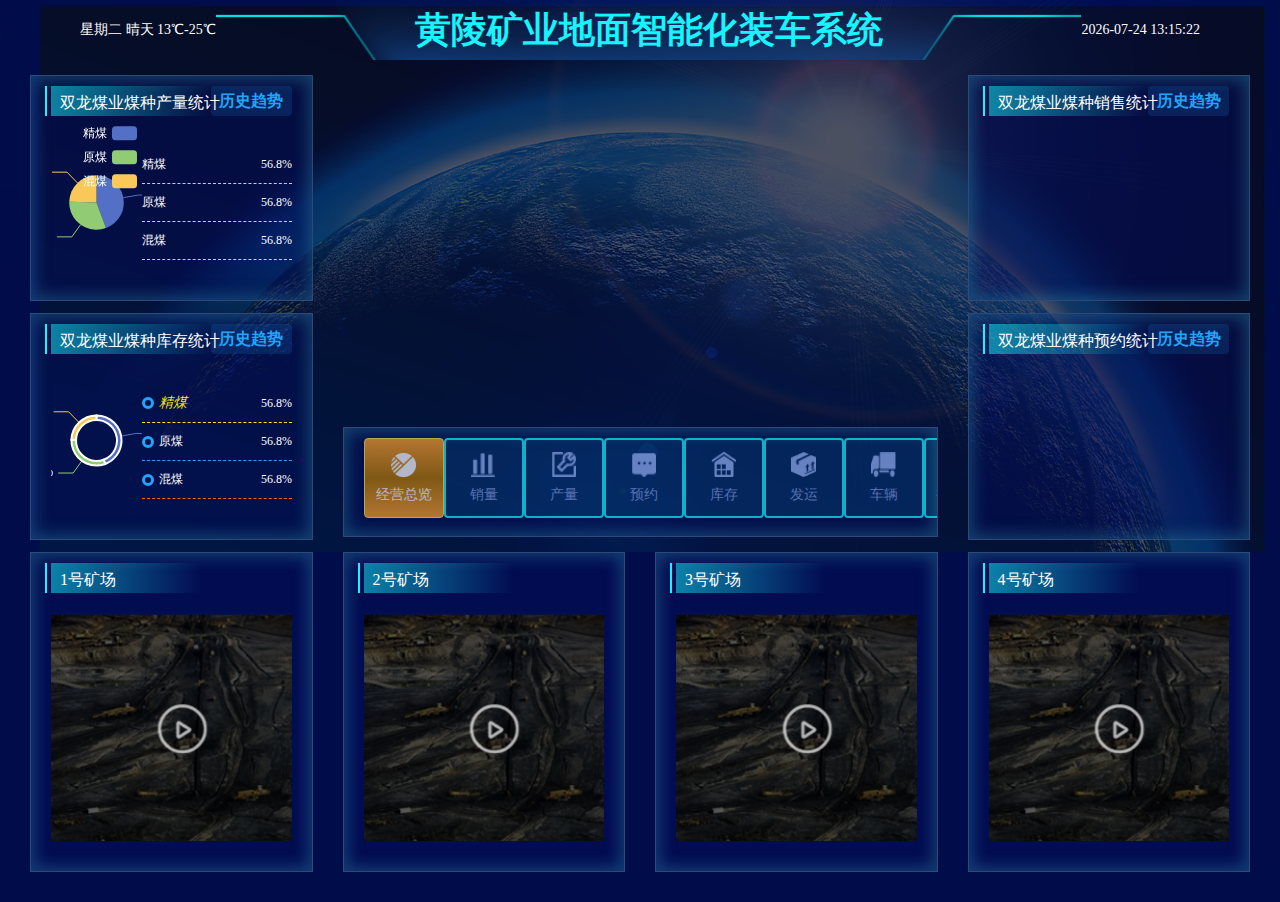
<file: index.html>
<!DOCTYPE html>
<html>
	<head>
		<meta charset="utf-8" />
		<link rel="stylesheet" href="./css/layui.css" />
		<link rel="stylesheet" href="./css/public.css" />
		<link rel="stylesheet" href="./css/mixin.css" />
		<link rel="stylesheet" href="./css/index.css" />
		<title></title>
	</head>
	<body>
		<div class="wrap flex flex-direction justify-between">
			<div class="wrap-c flex-sub flex flex-direction justify-between">
				<div class="wrap-head flex align-center justify-between">
					<div class="head-left">
						<span>星期二</span>
						<span>晴天</span>
						<span>13℃-25℃</span>
					</div>
					<div class="head-center flex justify-center align-center">黄陵矿业地面智能化装车系统</div>
					<div class="head-right">
						<span class="head-time">2021</span>
					</div>
				</div>
				<div class="wrap-content layui-row layui-col-space30">
					<div class="layui-col-md3">
						<div class="wrap-left box-wrap">
							<div class="box-top border border-lr flex flex-direction">
								<div class="plblic-tilte">
									<div class="box-title">
										双龙煤业煤种产量统计
									</div>
									<div class="tags">
										历史趋势
									</div>
								</div>
								<div class="flex-sub flex">
									<div class="flex-sub" id="chart1">

									</div>
									<div class="legend-wrap">
										<div class="legend-item">
											<span>精煤</span>
											<span>56.8%</span>
										</div>
										<div class="legend-item">
											<span>原煤</span>
											<span>56.8%</span>
										</div>
										<div class="legend-item">
											<span>混煤</span>
											<span>56.8%</span>
										</div>
									</div>
								</div>
							</div>
							<div class="box-bottom border border-lr flex flex-direction">
								<div class="plblic-tilte">
									<div class="box-title">
										双龙煤业煤种库存统计
									</div>
									<div class="tags">
										历史趋势
									</div>
								</div>
								<div class="flex-sub flex">
									<div class="flex-sub" id="chart2">

									</div>
									<div class="legend-wrap">
										<div class="legend-item s1">
											<div>
												<b></b>
												<i>精煤</i>
											</div>
											<span>56.8%</span>
										</div>
										<div class="legend-item s2">
											<div>
												<b></b>
												<span>原煤</span>
											</div>
											<span>56.8%</span>
										</div>
										<div class="legend-item s3">
											<div>
												<b></b>
												<span>混煤</span>
											</div>
											<span>56.8%</span>
										</div>
									</div>
								</div>
							</div>
						</div>
					</div>
					<div class="layui-col-md6">
						<div class="wrap-center">
							<div class="map border-lr flex flex-direction">
								<!-- <div class="flex-sub" id="map_div">
								</div> -->
							</div>
							<div class="fyl border border-lr flex flex-direction">
								<ul class="flex-sub flex">
									<a class="active" href="index.html">
										<img src="images/nav1.png" />
										<span>经营总览</span>
									</a>
									<a>
										<img src="images/nav2.png" />
										<span>销量</span>
									</a>
									<a>
										<img src="images/nav3.png" />
										<span>产量</span>
									</a>
									<a>
										<img src="images/nav4.png" />
										<span>预约</span>
									</a>
									<a>
										<img src="images/nav5.png" />
										<span>库存</span>
									</a>
									<a>
										<img src="images/nav6.png" />
										<span>发运</span>
									</a>
									<a>
										<img src="images/nav7.png" />
										<span>车辆</span>
									</a>
									<a>
										<img src="images/nav8.png" />
										<span>视频监控</span>
									</a>
								</ul>
							</div>
						</div>
					</div>
					<div class="layui-col-md3">
						<div class="wrap-right box-wrap">
							<div class="box-top border border-lr">
								<div class="plblic-tilte">
									<div class="box-title">
										双龙煤业煤种销售统计
									</div>
									<div class="tags">
										历史趋势
									</div>
								</div>
							</div>
							<div class="box-bottom border border-lr flex flex-direction">
								<div class="plblic-tilte">
									<div class="box-title">
										双龙煤业煤种预约统计
									</div>
									<div class="tags">
										历史趋势
									</div>
								</div>
								<div class="flex-sub">
								</div>
							</div>
						</div>
					</div>

				</div>

			</div>
			<div class="wrap-list">
				<div class="layui-row layui-col-space30">
					<div class="layui-col-md3">
						<div class="border">
							<div class="plblic-tilte">
								<div class="box-title">
									1号矿场
								</div>
							</div>
							<img src="images/index-item.png" />
						</div>
					</div>
					<div class="layui-col-md3">
						<div class="border">
							<div class="plblic-tilte">
								<div class="box-title">
									2号矿场
								</div>
							</div>
							<img src="images/index-item.png" />
						</div>
					</div>
					<div class="layui-col-md3">
						<div class="border">
							<div class="plblic-tilte">
								<div class="box-title">
									3号矿场
								</div>
							</div>
							<img src="images/index-item.png" />
						</div>
					</div>
					<div class="layui-col-md3">
						<div class="border">
							<div class="plblic-tilte">
								<div class="box-title">
									4号矿场
								</div>
							</div>
							<img src="images/index-item.png" />
						</div>
					</div>
				</div>
			</div>
		</div>
	</body>
</html>
<script src="./js/jquery.js"></script>
<script src="./js/echarts.min.js"></script>
<script src="http://api.map.baidu.com/api?v=2.0&ak=5ieMMexWmzB9jivTq6oCRX9j&callback"></script>
<!-- <script src="js/map.js"></script> -->
<script src="js/public.js"></script>
<script src="js/index.js"></script>
<script>
	$(function() {
		// var whei = $(window).width()
		// $("html").css({
		// 	fontSize: whei / 20
		// })
		// $(window).resize(function() {
		// 	var whei = $(window).width()
		// 	$("html").css({
		// 		fontSize: whei / 20
		// 	})
		// });
		// console.log($);
		// $.get('./json/a.json', (data) => {
		// 	console.log(data);
		// })
	})
</script>
</file>
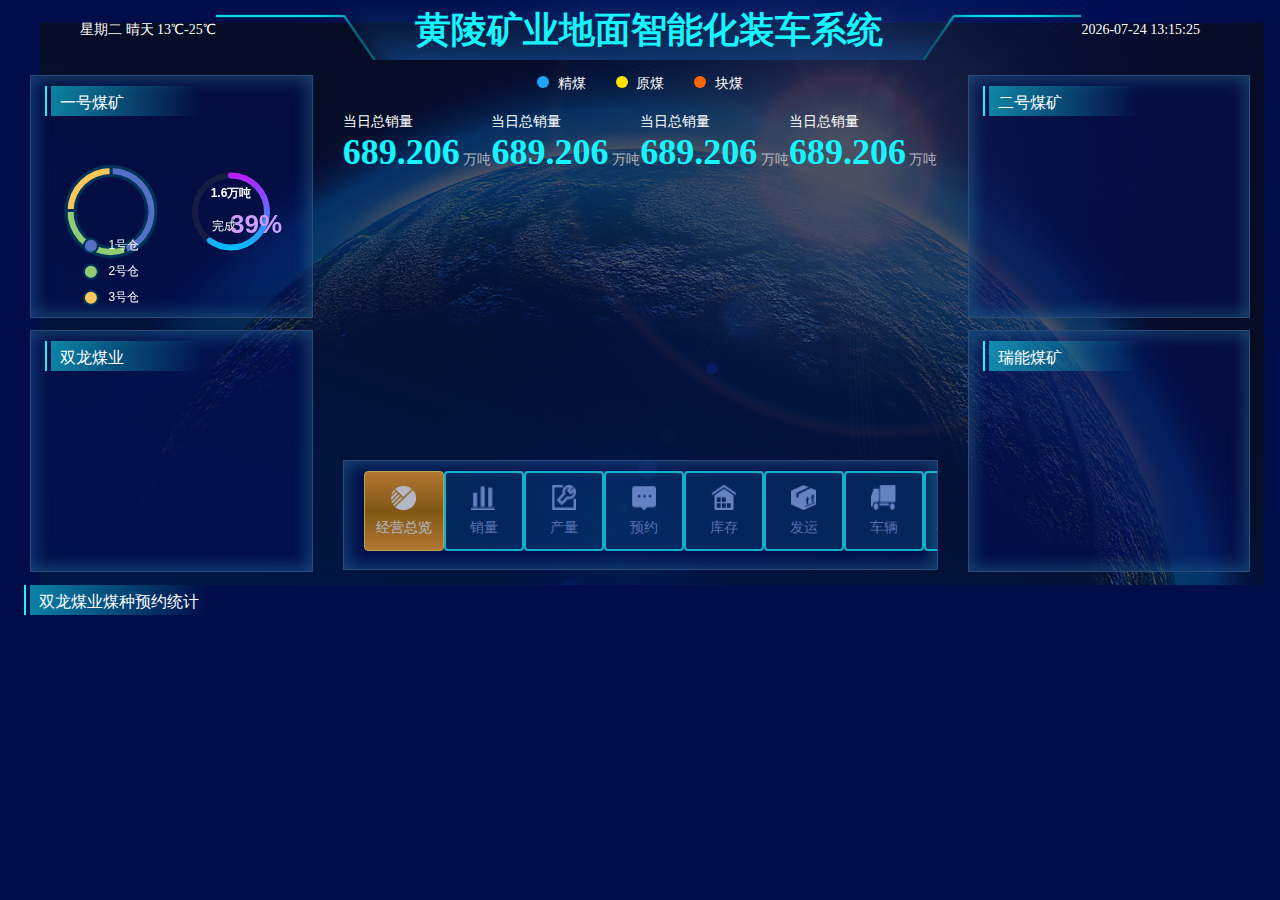
<file: page3.html>
<!DOCTYPE html>
<html>
	<head>
		<meta charset="utf-8" />
		<link rel="stylesheet" href="./css/layui.css" />
		<link rel="stylesheet" href="./css/public.css" />
		<link rel="stylesheet" href="./css/mixin.css" />
		<link rel="stylesheet" href="./css/index.css" />
		<title></title>
	</head>
	<body>
		<div class="wrap flex flex-direction justify-between">
			<div class="wrap-c flex-sub flex flex-direction justify-between">
				<div class="wrap-head flex align-center justify-between">
					<div class="head-left">
						<span>星期二</span>
						<span>晴天</span>
						<span>13℃-25℃</span>
					</div>
					<div class="head-center flex justify-center align-center">黄陵矿业地面智能化装车系统</div>
					<div class="head-right">
						<span class="head-time">2021</span>
					</div>
				</div>
				<div class="wrap-content layui-row layui-col-space30">
					<div class="layui-col-md3">
						<div class="wrap-left box-wrap">
							<div class="box-top border border-lr flex flex-direction">
								<div class="plblic-tilte">
									<div class="box-title">
										一号煤矿
									</div>
								</div>
								<div class="flex-sub flex">
									<div class="flex-sub" id="chart1">

									</div>
									<div class="flex-sub" id="chart2">

									</div>
								</div>
							</div>
							<div class="box-bottom border border-lr flex flex-direction">
								<div class="plblic-tilte">
									<div class="box-title">
										双龙煤业
									</div>
								</div>
								<div class="flex-sub flex">
									<div class="flex-sub" id="chart3">

									</div>
									<div class="flex-sub" id="chart4">

									</div>
								</div>
							</div>
						</div>
					</div>
					<div class="layui-col-md6">
						<div class="wrap-center">
							<div class="map border-lr flex flex-direction">
								<div class="map-title">
									<div class="title-cir flex">
										<div class="">
											<b class="s1"></b>
											<span>精煤</span>
										</div>
										<div>
											<b class="s2"></b>
											<span>原煤</span>
										</div>
										<div>
											<b class="s3"></b>
											<span>块煤</span>
										</div>
									</div>
									<div class="map-title-list">
										<div class="map-title-item">
											<span class="t1">当日总销量</span>
											<div>
												<b>689.206</b>
												<span class="t2">万吨</span>
											</div>
										</div>
										<div class="map-title-item">
											<span class="t1">当日总销量</span>
											<div>
												<b>689.206</b>
												<span class="t2">万吨</span>
											</div>
										</div>
										<div class="map-title-item">
											<span class="t1">当日总销量</span>
											<div>
												<b>689.206</b>
												<span class="t2">万吨</span>
											</div>
										</div>
										<div class="map-title-item">
											<span class="t1">当日总销量</span>
											<div>
												<b>689.206</b>
												<span class="t2">万吨</span>
											</div>
										</div>
									</div>
								</div>
								<!-- <div class="flex-sub" id="map_div">
								</div> -->
							</div>
							<div class="fyl border border-lr flex flex-direction">
								<ul class="flex-sub flex">
									<a class="active" href="index.html">
										<img src="images/nav1.png" />
										<span>经营总览</span>
									</a>
									<a>
										<img src="images/nav2.png" />
										<span>销量</span>
									</a>
									<a>
										<img src="images/nav3.png" />
										<span>产量</span>
									</a>
									<a>
										<img src="images/nav4.png" />
										<span>预约</span>
									</a>
									<a>
										<img src="images/nav5.png" />
										<span>库存</span>
									</a>
									<a>
										<img src="images/nav6.png" />
										<span>发运</span>
									</a>
									<a>
										<img src="images/nav7.png" />
										<span>车辆</span>
									</a>
									<a>
										<img src="images/nav8.png" />
										<span>视频监控</span>
									</a>
								</ul>
							</div>
						</div>
					</div>
					<div class="layui-col-md3">
						<div class="wrap-right box-wrap">
							<div class="box-top border border-lr flex flex-direction">
								<div class="plblic-tilte">
									<div class="box-title">
										二号煤矿
									</div>
								</div>
								<div class="flex-sub flex">
									<div class="flex-sub" id="chart5">

									</div>
									<div class="flex-sub" id="chart6">

									</div>
								</div>
							</div>
							<div class="box-bottom border border-lr flex flex-direction">
								<div class="plblic-tilte">
									<div class="box-title">
										瑞能煤矿
									</div>
								</div>
								<div class="flex-sub flex">
									<div class="flex-sub" id="chart7">

									</div>
									<div class="flex-sub" id="chart8">

									</div>
								</div>
							</div>
						</div>
					</div>
				</div>

			</div>
			<div class="wrap-list">
				<div class="layui-row layui-col-space30 h-100">
					<div class="layui-col-md12 h-100 flex flex-direction">
						<div class="plblic-tilte">
							<div class="box-title">
								双龙煤业煤种预约统计
							</div>
						</div>
						<div class="flex-sub" id="chartline"></div>
					</div>
				</div>
			</div>
			<div class="popup">
				<div class="popup-content">
					<span class="close">×</span>
					<div class="plblic-tilte">
						<div class="box-title">
							双龙煤业煤种销售统计
						</div>
					</div>
					<div class="box" id="chartpop">

					</div>
				</div>
			</div>
		</div>
	</body>
</html>
<script src="./js/jquery.js"></script>
<script src="./js/echarts.min.js"></script>
<script src="http://api.map.baidu.com/api?v=2.0&ak=5ieMMexWmzB9jivTq6oCRX9j&callback"></script>
<!-- <script src="js/map.js"></script> -->
<script src="js/public.js"></script>
<script src="js/page3.js"></script>
<script>
	$(function() {
		// var whei = $(window).width()
		// $("html").css({
		// 	fontSize: whei / 20
		// })
		// $(window).resize(function() {
		// 	var whei = $(window).width()
		// 	$("html").css({
		// 		fontSize: whei / 20
		// 	})
		// });
		// console.log($);
		// $.get('./json/a.json', (data) => {
		// 	console.log(data);
		// })
	})
</script>
</file>
<file: css/layui.css>
.layui-inline,img{display:inline-block;vertical-align:middle}h1,h2,h3,h4,h5,h6{font-weight:400}a,body{color:#333}.layui-edge,.layui-header,.layui-inline,.layui-main{position:relative}.layui-edge,hr{height:0;overflow:hidden}.layui-layout-body,.layui-side,.layui-side-scroll{overflow-x:hidden}.layui-edge,.layui-elip,hr{overflow:hidden}.layui-btn,.layui-edge,.layui-inline,img{vertical-align:middle}.layui-btn,.layui-disabled,.layui-icon,.layui-unselect{-moz-user-select:none;-webkit-user-select:none;-ms-user-select:none}blockquote,body,button,dd,div,dl,dt,form,h1,h2,h3,h4,h5,h6,input,li,ol,p,pre,td,textarea,th,ul{margin:0;padding:0;-webkit-tap-highlight-color:rgba(0,0,0,0)}a:active,a:hover{outline:0}img{border:none}li{list-style:none}table{border-collapse:collapse;border-spacing:0}h4,h5,h6{font-size:100%}button,input,optgroup,option,select,textarea{font-family:inherit;font-size:inherit;font-style:inherit;font-weight:inherit;outline:0}pre{white-space:pre-wrap;white-space:-moz-pre-wrap;white-space:-pre-wrap;white-space:-o-pre-wrap;word-wrap:break-word}body{line-height:1.6;color:rgba(0,0,0,.85);font:14px Helvetica Neue,Helvetica,PingFang SC,Tahoma,Arial,sans-serif}hr{line-height:0;margin:10px 0;padding:0;border:none!important;border-bottom:1px solid #eee!important;clear:both;background:0 0}a{text-decoration:none}a:hover{color:#777}a cite{font-style:normal;*cursor:pointer}.layui-border-box,.layui-border-box *{box-sizing:border-box}.layui-box,.layui-box *{box-sizing:content-box}.layui-clear{clear:both;*zoom:1}.layui-clear:after{content:'\20';clear:both;*zoom:1;display:block;height:0}.layui-inline{*display:inline;*zoom:1}.layui-btn,.layui-btn-group,.layui-edge{display:inline-block}.layui-edge{width:0;border-width:6px;border-style:dashed;border-color:transparent}.layui-edge-top{top:-4px;border-bottom-color:#999;border-bottom-style:solid}.layui-edge-right{border-left-color:#999;border-left-style:solid}.layui-edge-bottom{top:2px;border-top-color:#999;border-top-style:solid}.layui-edge-left{border-right-color:#999;border-right-style:solid}.layui-elip{text-overflow:ellipsis;white-space:nowrap}.layui-disabled,.layui-disabled:hover{color:#d2d2d2!important;cursor:not-allowed!important}.layui-circle{border-radius:100%}.layui-show{display:block!important}.layui-hide{display:none!important}.layui-show-v{visibility:visible!important}.layui-hide-v{visibility:hidden!important}@font-face{font-family:layui-icon;src:url(../font/iconfont.eot?v=256);src:url(../font/iconfont.eot?v=256#iefix) format('embedded-opentype'),url(../font/iconfont.woff2?v=256) format('woff2'),url(../font/iconfont.woff?v=256) format('woff'),url(../font/iconfont.ttf?v=256) format('truetype'),url(../font/iconfont.svg?v=256#layui-icon) format('svg')}.layui-icon{font-family:layui-icon!important;font-size:16px;font-style:normal;-webkit-font-smoothing:antialiased;-moz-osx-font-smoothing:grayscale}.layui-icon-reply-fill:before{content:"\e611"}.layui-icon-set-fill:before{content:"\e614"}.layui-icon-menu-fill:before{content:"\e60f"}.layui-icon-search:before{content:"\e615"}.layui-icon-share:before{content:"\e641"}.layui-icon-set-sm:before{content:"\e620"}.layui-icon-engine:before{content:"\e628"}.layui-icon-close:before{content:"\1006"}.layui-icon-close-fill:before{content:"\1007"}.layui-icon-chart-screen:before{content:"\e629"}.layui-icon-star:before{content:"\e600"}.layui-icon-circle-dot:before{content:"\e617"}.layui-icon-chat:before{content:"\e606"}.layui-icon-release:before{content:"\e609"}.layui-icon-list:before{content:"\e60a"}.layui-icon-chart:before{content:"\e62c"}.layui-icon-ok-circle:before{content:"\1005"}.layui-icon-layim-theme:before{content:"\e61b"}.layui-icon-table:before{content:"\e62d"}.layui-icon-right:before{content:"\e602"}.layui-icon-left:before{content:"\e603"}.layui-icon-cart-simple:before{content:"\e698"}.layui-icon-face-cry:before{content:"\e69c"}.layui-icon-face-smile:before{content:"\e6af"}.layui-icon-survey:before{content:"\e6b2"}.layui-icon-tree:before{content:"\e62e"}.layui-icon-ie:before{content:"\e7bb"}.layui-icon-upload-circle:before{content:"\e62f"}.layui-icon-add-circle:before{content:"\e61f"}.layui-icon-download-circle:before{content:"\e601"}.layui-icon-templeate-1:before{content:"\e630"}.layui-icon-util:before{content:"\e631"}.layui-icon-face-surprised:before{content:"\e664"}.layui-icon-edit:before{content:"\e642"}.layui-icon-speaker:before{content:"\e645"}.layui-icon-down:before{content:"\e61a"}.layui-icon-file:before{content:"\e621"}.layui-icon-layouts:before{content:"\e632"}.layui-icon-rate-half:before{content:"\e6c9"}.layui-icon-add-circle-fine:before{content:"\e608"}.layui-icon-prev-circle:before{content:"\e633"}.layui-icon-read:before{content:"\e705"}.layui-icon-404:before{content:"\e61c"}.layui-icon-carousel:before{content:"\e634"}.layui-icon-help:before{content:"\e607"}.layui-icon-code-circle:before{content:"\e635"}.layui-icon-windows:before{content:"\e67f"}.layui-icon-water:before{content:"\e636"}.layui-icon-username:before{content:"\e66f"}.layui-icon-find-fill:before{content:"\e670"}.layui-icon-about:before{content:"\e60b"}.layui-icon-location:before{content:"\e715"}.layui-icon-up:before{content:"\e619"}.layui-icon-pause:before{content:"\e651"}.layui-icon-date:before{content:"\e637"}.layui-icon-layim-uploadfile:before{content:"\e61d"}.layui-icon-delete:before{content:"\e640"}.layui-icon-play:before{content:"\e652"}.layui-icon-top:before{content:"\e604"}.layui-icon-firefox:before{content:"\e686"}.layui-icon-friends:before{content:"\e612"}.layui-icon-refresh-3:before{content:"\e9aa"}.layui-icon-ok:before{content:"\e605"}.layui-icon-layer:before{content:"\e638"}.layui-icon-face-smile-fine:before{content:"\e60c"}.layui-icon-dollar:before{content:"\e659"}.layui-icon-group:before{content:"\e613"}.layui-icon-layim-download:before{content:"\e61e"}.layui-icon-picture-fine:before{content:"\e60d"}.layui-icon-link:before{content:"\e64c"}.layui-icon-diamond:before{content:"\e735"}.layui-icon-log:before{content:"\e60e"}.layui-icon-key:before{content:"\e683"}.layui-icon-rate-solid:before{content:"\e67a"}.layui-icon-fonts-del:before{content:"\e64f"}.layui-icon-unlink:before{content:"\e64d"}.layui-icon-fonts-clear:before{content:"\e639"}.layui-icon-triangle-r:before{content:"\e623"}.layui-icon-circle:before{content:"\e63f"}.layui-icon-radio:before{content:"\e643"}.layui-icon-align-center:before{content:"\e647"}.layui-icon-align-right:before{content:"\e648"}.layui-icon-align-left:before{content:"\e649"}.layui-icon-loading-1:before{content:"\e63e"}.layui-icon-return:before{content:"\e65c"}.layui-icon-fonts-strong:before{content:"\e62b"}.layui-icon-upload:before{content:"\e67c"}.layui-icon-dialogue:before{content:"\e63a"}.layui-icon-video:before{content:"\e6ed"}.layui-icon-headset:before{content:"\e6fc"}.layui-icon-cellphone-fine:before{content:"\e63b"}.layui-icon-add-1:before{content:"\e654"}.layui-icon-face-smile-b:before{content:"\e650"}.layui-icon-fonts-html:before{content:"\e64b"}.layui-icon-screen-full:before{content:"\e622"}.layui-icon-form:before{content:"\e63c"}.layui-icon-cart:before{content:"\e657"}.layui-icon-camera-fill:before{content:"\e65d"}.layui-icon-tabs:before{content:"\e62a"}.layui-icon-heart-fill:before{content:"\e68f"}.layui-icon-fonts-code:before{content:"\e64e"}.layui-icon-ios:before{content:"\e680"}.layui-icon-at:before{content:"\e687"}.layui-icon-fire:before{content:"\e756"}.layui-icon-set:before{content:"\e716"}.layui-icon-fonts-u:before{content:"\e646"}.layui-icon-triangle-d:before{content:"\e625"}.layui-icon-tips:before{content:"\e702"}.layui-icon-picture:before{content:"\e64a"}.layui-icon-more-vertical:before{content:"\e671"}.layui-icon-bluetooth:before{content:"\e689"}.layui-icon-flag:before{content:"\e66c"}.layui-icon-loading:before{content:"\e63d"}.layui-icon-fonts-i:before{content:"\e644"}.layui-icon-refresh-1:before{content:"\e666"}.layui-icon-rmb:before{content:"\e65e"}.layui-icon-addition:before{content:"\e624"}.layui-icon-home:before{content:"\e68e"}.layui-icon-time:before{content:"\e68d"}.layui-icon-user:before{content:"\e770"}.layui-icon-notice:before{content:"\e667"}.layui-icon-chrome:before{content:"\e68a"}.layui-icon-edge:before{content:"\e68b"}.layui-icon-login-weibo:before{content:"\e675"}.layui-icon-voice:before{content:"\e688"}.layui-icon-upload-drag:before{content:"\e681"}.layui-icon-login-qq:before{content:"\e676"}.layui-icon-snowflake:before{content:"\e6b1"}.layui-icon-heart:before{content:"\e68c"}.layui-icon-logout:before{content:"\e682"}.layui-icon-file-b:before{content:"\e655"}.layui-icon-template:before{content:"\e663"}.layui-icon-transfer:before{content:"\e691"}.layui-icon-auz:before{content:"\e672"}.layui-icon-console:before{content:"\e665"}.layui-icon-app:before{content:"\e653"}.layui-icon-prev:before{content:"\e65a"}.layui-icon-website:before{content:"\e7ae"}.layui-icon-next:before{content:"\e65b"}.layui-icon-component:before{content:"\e857"}.layui-icon-android:before{content:"\e684"}.layui-icon-more:before{content:"\e65f"}.layui-icon-login-wechat:before{content:"\e677"}.layui-icon-shrink-right:before{content:"\e668"}.layui-icon-spread-left:before{content:"\e66b"}.layui-icon-camera:before{content:"\e660"}.layui-icon-note:before{content:"\e66e"}.layui-icon-refresh:before{content:"\e669"}.layui-icon-female:before{content:"\e661"}.layui-icon-male:before{content:"\e662"}.layui-icon-screen-restore:before{content:"\e758"}.layui-icon-password:before{content:"\e673"}.layui-icon-senior:before{content:"\e674"}.layui-icon-theme:before{content:"\e66a"}.layui-icon-tread:before{content:"\e6c5"}.layui-icon-praise:before{content:"\e6c6"}.layui-icon-star-fill:before{content:"\e658"}.layui-icon-rate:before{content:"\e67b"}.layui-icon-template-1:before{content:"\e656"}.layui-icon-vercode:before{content:"\e679"}.layui-icon-service:before{content:"\e626"}.layui-icon-cellphone:before{content:"\e678"}.layui-icon-print:before{content:"\e66d"}.layui-icon-cols:before{content:"\e610"}.layui-icon-wifi:before{content:"\e7e0"}.layui-icon-export:before{content:"\e67d"}.layui-icon-rss:before{content:"\e808"}.layui-icon-slider:before{content:"\e714"}.layui-icon-email:before{content:"\e618"}.layui-icon-subtraction:before{content:"\e67e"}.layui-icon-mike:before{content:"\e6dc"}.layui-icon-light:before{content:"\e748"}.layui-icon-gift:before{content:"\e627"}.layui-icon-mute:before{content:"\e685"}.layui-icon-reduce-circle:before{content:"\e616"}.layui-icon-music:before{content:"\e690"}.layui-main{width:1140px;margin:0 auto}.layui-header{z-index:1000;height:60px}.layui-header a:hover{transition:all .5s;-webkit-transition:all .5s}.layui-side{position:fixed;left:0;top:0;bottom:0;z-index:999;width:200px}.layui-side-scroll{position:relative;width:220px;height:100%}.layui-body{position:relative;left:200px;right:0;top:0;bottom:0;z-index:900;width:auto;box-sizing:border-box}.layui-layout-admin .layui-header{position:fixed;top:0;left:0;right:0;background-color:#23262E}.layui-layout-admin .layui-side{top:60px;width:200px;overflow-x:hidden}.layui-layout-admin .layui-body{position:absolute;top:60px;padding-bottom:44px}.layui-layout-admin .layui-main{width:auto;margin:0 15px}.layui-layout-admin .layui-footer{position:fixed;left:200px;right:0;bottom:0;z-index:990;height:44px;line-height:44px;padding:0 15px;box-shadow:-1px 0 4px rgb(0 0 0 / 12%);background-color:#FAFAFA}.layui-layout-admin .layui-logo{position:absolute;left:0;top:0;width:200px;height:100%;line-height:60px;text-align:center;color:#009688;font-size:16px;box-shadow:0 1px 2px 0 rgb(0 0 0 / 15%)}.layui-layout-admin .layui-header .layui-nav{background:0 0}.layui-layout-left{position:absolute!important;left:200px;top:0}.layui-layout-right{position:absolute!important;right:0;top:0}.layui-container{position:relative;margin:0 auto;padding:0 15px;box-sizing:border-box}.layui-fluid{position:relative;margin:0 auto;padding:0 15px}.layui-row:after,.layui-row:before{content:"";display:block;clear:both}.layui-col-lg1,.layui-col-lg10,.layui-col-lg11,.layui-col-lg12,.layui-col-lg2,.layui-col-lg3,.layui-col-lg4,.layui-col-lg5,.layui-col-lg6,.layui-col-lg7,.layui-col-lg8,.layui-col-lg9,.layui-col-md1,.layui-col-md10,.layui-col-md11,.layui-col-md12,.layui-col-md2,.layui-col-md3,.layui-col-md4,.layui-col-md5,.layui-col-md6,.layui-col-md7,.layui-col-md8,.layui-col-md9,.layui-col-sm1,.layui-col-sm10,.layui-col-sm11,.layui-col-sm12,.layui-col-sm2,.layui-col-sm3,.layui-col-sm4,.layui-col-sm5,.layui-col-sm6,.layui-col-sm7,.layui-col-sm8,.layui-col-sm9,.layui-col-xs1,.layui-col-xs10,.layui-col-xs11,.layui-col-xs12,.layui-col-xs2,.layui-col-xs3,.layui-col-xs4,.layui-col-xs5,.layui-col-xs6,.layui-col-xs7,.layui-col-xs8,.layui-col-xs9{position:relative;display:block;box-sizing:border-box}.layui-col-xs1,.layui-col-xs10,.layui-col-xs11,.layui-col-xs12,.layui-col-xs2,.layui-col-xs3,.layui-col-xs4,.layui-col-xs5,.layui-col-xs6,.layui-col-xs7,.layui-col-xs8,.layui-col-xs9{float:left}.layui-col-xs1{width:8.33333333%}.layui-col-xs2{width:16.66666667%}.layui-col-xs3{width:25%}.layui-col-xs4{width:33.33333333%}.layui-col-xs5{width:41.66666667%}.layui-col-xs6{width:50%}.layui-col-xs7{width:58.33333333%}.layui-col-xs8{width:66.66666667%}.layui-col-xs9{width:75%}.layui-col-xs10{width:83.33333333%}.layui-col-xs11{width:91.66666667%}.layui-col-xs12{width:100%}.layui-col-xs-offset1{margin-left:8.33333333%}.layui-col-xs-offset2{margin-left:16.66666667%}.layui-col-xs-offset3{margin-left:25%}.layui-col-xs-offset4{margin-left:33.33333333%}.layui-col-xs-offset5{margin-left:41.66666667%}.layui-col-xs-offset6{margin-left:50%}.layui-col-xs-offset7{margin-left:58.33333333%}.layui-col-xs-offset8{margin-left:66.66666667%}.layui-col-xs-offset9{margin-left:75%}.layui-col-xs-offset10{margin-left:83.33333333%}.layui-col-xs-offset11{margin-left:91.66666667%}.layui-col-xs-offset12{margin-left:100%}@media screen and (max-width:768px){.layui-hide-xs{display:none!important}.layui-show-xs-block{display:block!important}.layui-show-xs-inline{display:inline!important}.layui-show-xs-inline-block{display:inline-block!important}}@media screen and (min-width:768px){.layui-container{width:750px}.layui-hide-sm{display:none!important}.layui-show-sm-block{display:block!important}.layui-show-sm-inline{display:inline!important}.layui-show-sm-inline-block{display:inline-block!important}.layui-col-sm1,.layui-col-sm10,.layui-col-sm11,.layui-col-sm12,.layui-col-sm2,.layui-col-sm3,.layui-col-sm4,.layui-col-sm5,.layui-col-sm6,.layui-col-sm7,.layui-col-sm8,.layui-col-sm9{float:left}.layui-col-sm1{width:8.33333333%}.layui-col-sm2{width:16.66666667%}.layui-col-sm3{width:25%}.layui-col-sm4{width:33.33333333%}.layui-col-sm5{width:41.66666667%}.layui-col-sm6{width:50%}.layui-col-sm7{width:58.33333333%}.layui-col-sm8{width:66.66666667%}.layui-col-sm9{width:75%}.layui-col-sm10{width:83.33333333%}.layui-col-sm11{width:91.66666667%}.layui-col-sm12{width:100%}.layui-col-sm-offset1{margin-left:8.33333333%}.layui-col-sm-offset2{margin-left:16.66666667%}.layui-col-sm-offset3{margin-left:25%}.layui-col-sm-offset4{margin-left:33.33333333%}.layui-col-sm-offset5{margin-left:41.66666667%}.layui-col-sm-offset6{margin-left:50%}.layui-col-sm-offset7{margin-left:58.33333333%}.layui-col-sm-offset8{margin-left:66.66666667%}.layui-col-sm-offset9{margin-left:75%}.layui-col-sm-offset10{margin-left:83.33333333%}.layui-col-sm-offset11{margin-left:91.66666667%}.layui-col-sm-offset12{margin-left:100%}}@media screen and (min-width:992px){.layui-container{width:970px}.layui-hide-md{display:none!important}.layui-show-md-block{display:block!important}.layui-show-md-inline{display:inline!important}.layui-show-md-inline-block{display:inline-block!important}.layui-col-md1,.layui-col-md10,.layui-col-md11,.layui-col-md12,.layui-col-md2,.layui-col-md3,.layui-col-md4,.layui-col-md5,.layui-col-md6,.layui-col-md7,.layui-col-md8,.layui-col-md9{float:left}.layui-col-md1{width:8.33333333%}.layui-col-md2{width:16.66666667%}.layui-col-md3{width:25%}.layui-col-md4{width:33.33333333%}.layui-col-md5{width:41.66666667%}.layui-col-md6{width:50%}.layui-col-md7{width:58.33333333%}.layui-col-md8{width:66.66666667%}.layui-col-md9{width:75%}.layui-col-md10{width:83.33333333%}.layui-col-md11{width:91.66666667%}.layui-col-md12{width:100%}.layui-col-md-offset1{margin-left:8.33333333%}.layui-col-md-offset2{margin-left:16.66666667%}.layui-col-md-offset3{margin-left:25%}.layui-col-md-offset4{margin-left:33.33333333%}.layui-col-md-offset5{margin-left:41.66666667%}.layui-col-md-offset6{margin-left:50%}.layui-col-md-offset7{margin-left:58.33333333%}.layui-col-md-offset8{margin-left:66.66666667%}.layui-col-md-offset9{margin-left:75%}.layui-col-md-offset10{margin-left:83.33333333%}.layui-col-md-offset11{margin-left:91.66666667%}.layui-col-md-offset12{margin-left:100%}}@media screen and (min-width:1200px){.layui-container{width:1170px}.layui-hide-lg{display:none!important}.layui-show-lg-block{display:block!important}.layui-show-lg-inline{display:inline!important}.layui-show-lg-inline-block{display:inline-block!important}.layui-col-lg1,.layui-col-lg10,.layui-col-lg11,.layui-col-lg12,.layui-col-lg2,.layui-col-lg3,.layui-col-lg4,.layui-col-lg5,.layui-col-lg6,.layui-col-lg7,.layui-col-lg8,.layui-col-lg9{float:left}.layui-col-lg1{width:8.33333333%}.layui-col-lg2{width:16.66666667%}.layui-col-lg3{width:25%}.layui-col-lg4{width:33.33333333%}.layui-col-lg5{width:41.66666667%}.layui-col-lg6{width:50%}.layui-col-lg7{width:58.33333333%}.layui-col-lg8{width:66.66666667%}.layui-col-lg9{width:75%}.layui-col-lg10{width:83.33333333%}.layui-col-lg11{width:91.66666667%}.layui-col-lg12{width:100%}.layui-col-lg-offset1{margin-left:8.33333333%}.layui-col-lg-offset2{margin-left:16.66666667%}.layui-col-lg-offset3{margin-left:25%}.layui-col-lg-offset4{margin-left:33.33333333%}.layui-col-lg-offset5{margin-left:41.66666667%}.layui-col-lg-offset6{margin-left:50%}.layui-col-lg-offset7{margin-left:58.33333333%}.layui-col-lg-offset8{margin-left:66.66666667%}.layui-col-lg-offset9{margin-left:75%}.layui-col-lg-offset10{margin-left:83.33333333%}.layui-col-lg-offset11{margin-left:91.66666667%}.layui-col-lg-offset12{margin-left:100%}}.layui-col-space1{margin:-.5px}.layui-col-space1>*{padding:.5px}.layui-col-space2{margin:-1px}.layui-col-space2>*{padding:1px}.layui-col-space4{margin:-2px}.layui-col-space4>*{padding:2px}.layui-col-space5{margin:-2.5px}.layui-col-space5>*{padding:2.5px}.layui-col-space6{margin:-3px}.layui-col-space6>*{padding:3px}.layui-col-space8{margin:-4px}.layui-col-space8>*{padding:4px}.layui-col-space10{margin:-5px}.layui-col-space10>*{padding:5px}.layui-col-space12{margin:-6px}.layui-col-space12>*{padding:6px}.layui-col-space14{margin:-7px}.layui-col-space14>*{padding:7px}.layui-col-space15{margin:-7.5px}.layui-col-space15>*{padding:7.5px}.layui-col-space16{margin:-8px}.layui-col-space16>*{padding:8px}.layui-col-space18{margin:-9px}.layui-col-space18>*{padding:9px}.layui-col-space20{margin:-10px}.layui-col-space20>*{padding:10px}.layui-col-space22{margin:-11px}.layui-col-space22>*{padding:11px}.layui-col-space24{margin:-12px}.layui-col-space24>*{padding:12px}.layui-col-space25{margin:-12.5px}.layui-col-space25>*{padding:12.5px}.layui-col-space26{margin:-13px}.layui-col-space26>*{padding:13px}.layui-col-space28{margin:-14px}.layui-col-space28>*{padding:14px}.layui-col-space30{margin:-15px}.layui-col-space30>*{padding:15px}.layui-btn,.layui-input,.layui-select,.layui-textarea,.layui-upload-button{outline:0;-webkit-appearance:none;transition:all .3s;-webkit-transition:all .3s;box-sizing:border-box}.layui-elem-quote{margin-bottom:10px;padding:15px;line-height:1.6;border-left:5px solid #5FB878;border-radius:0 2px 2px 0;background-color:#FAFAFA}.layui-quote-nm{border-style:solid;border-width:1px 1px 1px 5px;background:0 0}.layui-elem-field{margin-bottom:10px;padding:0;border-width:1px;border-style:solid}.layui-elem-field legend{margin-left:20px;padding:0 10px;font-size:20px;font-weight:300}.layui-field-title{margin:10px 0 20px;border-width:1px 0 0}.layui-field-box{padding:15px}.layui-field-title .layui-field-box{padding:10px 0}.layui-progress{position:relative;height:6px;border-radius:20px;background-color:#eee}.layui-progress-bar{position:absolute;left:0;top:0;width:0;max-width:100%;height:6px;border-radius:20px;text-align:right;background-color:#5FB878;transition:all .3s;-webkit-transition:all .3s}.layui-progress-big,.layui-progress-big .layui-progress-bar{height:18px;line-height:18px}.layui-progress-text{position:relative;top:-20px;line-height:18px;font-size:12px;color:#666}.layui-progress-big .layui-progress-text{position:static;padding:0 10px;color:#fff}.layui-collapse{border-width:1px;border-style:solid;border-radius:2px}.layui-colla-content,.layui-colla-item{border-top-width:1px;border-top-style:solid}.layui-colla-item:first-child{border-top:none}.layui-colla-title{position:relative;height:42px;line-height:42px;padding:0 15px 0 35px;color:#333;background-color:#FAFAFA;cursor:pointer;font-size:14px;overflow:hidden}.layui-colla-content{display:none;padding:10px 15px;line-height:1.6;color:#666}.layui-colla-icon{position:absolute;left:15px;top:0;font-size:14px}.layui-card-body,.layui-card-header,.layui-form-label,.layui-form-mid,.layui-form-select,.layui-input-block,.layui-input-inline,.layui-panel,.layui-textarea{position:relative}.layui-card{margin-bottom:15px;border-radius:2px;background-color:#fff;box-shadow:0 1px 2px 0 rgba(0,0,0,.05)}.layui-form-select dl,.layui-panel{box-shadow:1px 1px 4px rgb(0 0 0 / 8%)}.layui-card:last-child{margin-bottom:0}.layui-card-header{height:42px;line-height:42px;padding:0 15px;border-bottom:1px solid #f6f6f6;color:#333;border-radius:2px 2px 0 0;font-size:14px}.layui-card-body{padding:10px 15px;line-height:24px}.layui-card-body[pad15]{padding:15px}.layui-card-body[pad20]{padding:20px}.layui-card-body .layui-table{margin:5px 0}.layui-card .layui-tab{margin:0}.layui-panel{border-width:1px;border-style:solid;border-radius:2px;background-color:#fff;color:#666}.layui-bg-black,.layui-bg-blue,.layui-bg-cyan,.layui-bg-green,.layui-bg-orange,.layui-bg-red{color:#fff!important}.layui-panel-window{position:relative;padding:15px;border-radius:0;border-top:5px solid #eee;background-color:#fff}.layui-border,.layui-border-black,.layui-border-blue,.layui-border-cyan,.layui-border-green,.layui-border-orange,.layui-border-red{border-width:1px;border-style:solid}.layui-auxiliar-moving{position:fixed;left:0;right:0;top:0;bottom:0;width:100%;height:100%;background:0 0;z-index:9999999999}.layui-bg-red{background-color:#FF5722!important}.layui-bg-orange{background-color:#FFB800!important}.layui-bg-green{background-color:#009688!important}.layui-bg-cyan{background-color:#2F4056!important}.layui-bg-blue{background-color:#1E9FFF!important}.layui-bg-black{background-color:#393D49!important}.layui-bg-gray{background-color:#FAFAFA!important;color:#666!important}.layui-badge-rim,.layui-border,.layui-colla-content,.layui-colla-item,.layui-collapse,.layui-elem-field,.layui-form-pane .layui-form-item[pane],.layui-form-pane .layui-form-label,.layui-input,.layui-layedit,.layui-layedit-tool,.layui-panel,.layui-quote-nm,.layui-select,.layui-tab-bar,.layui-tab-card,.layui-tab-title,.layui-tab-title .layui-this:after,.layui-textarea{border-color:#eee}.layui-border{color:#666!important}.layui-border-red{border-color:#FF5722!important;color:#FF5722!important}.layui-border-orange{border-color:#FFB800!important;color:#FFB800!important}.layui-border-green{border-color:#009688!important;color:#009688!important}.layui-border-cyan{border-color:#2F4056!important;color:#2F4056!important}.layui-border-blue{border-color:#1E9FFF!important;color:#1E9FFF!important}.layui-border-black{border-color:#393D49!important;color:#393D49!important}.layui-timeline-item:before{background-color:#eee}.layui-text{line-height:1.6;font-size:14px;color:#666}.layui-text h1,.layui-text h2,.layui-text h3{font-weight:500;color:#333}.layui-text h1{font-size:30px}.layui-text h2{font-size:24px}.layui-text h3{font-size:18px}.layui-text a:not(.layui-btn){color:#01AAED}.layui-text a:not(.layui-btn):hover{text-decoration:underline}.layui-text ul{padding:5px 0 5px 15px}.layui-text ul li{margin-top:5px;list-style-type:disc}.layui-text em,.layui-word-aux{color:#999!important;padding-left:5px!important;padding-right:5px!important}.layui-text p{margin:10px 0}.layui-text p:first-child{margin-top:0}.layui-font-12{font-size:12px!important}.layui-font-14{font-size:14px!important}.layui-font-16{font-size:16px!important}.layui-font-18{font-size:18px!important}.layui-font-20{font-size:20px!important}.layui-font-red{color:#FF5722!important}.layui-font-orange{color:#FFB800!important}.layui-font-green{color:#009688!important}.layui-font-cyan{color:#2F4056!important}.layui-font-blue{color:#01AAED!important}.layui-font-black{color:#000!important}.layui-font-gray{color:#c2c2c2!important}.layui-btn{height:38px;line-height:38px;border:1px solid transparent;padding:0 18px;background-color:#009688;color:#fff;white-space:nowrap;text-align:center;font-size:14px;border-radius:2px;cursor:pointer}.layui-btn:hover{opacity:.8;filter:alpha(opacity=80);color:#fff}.layui-btn:active{opacity:1;filter:alpha(opacity=100)}.layui-btn+.layui-btn{margin-left:10px}.layui-btn-container{font-size:0}.layui-btn-container .layui-btn{margin-right:10px;margin-bottom:10px}.layui-btn-container .layui-btn+.layui-btn{margin-left:0}.layui-table .layui-btn-container .layui-btn{margin-bottom:9px}.layui-btn-radius{border-radius:100px}.layui-btn .layui-icon{padding:0 2px;vertical-align:middle\9;vertical-align:bottom}.layui-btn-primary{border-color:#d2d2d2;background:0 0;color:#666}.layui-btn-primary:hover{border-color:#009688;color:#333}.layui-btn-normal{background-color:#1E9FFF}.layui-btn-warm{background-color:#FFB800}.layui-btn-danger{background-color:#FF5722}.layui-btn-checked{background-color:#5FB878}.layui-btn-disabled,.layui-btn-disabled:active,.layui-btn-disabled:hover{border-color:#eee!important;background-color:#FBFBFB!important;color:#d2d2d2!important;cursor:not-allowed!important;opacity:1}.layui-btn-lg{height:44px;line-height:44px;padding:0 25px;font-size:16px}.layui-btn-sm{height:30px;line-height:30px;padding:0 10px;font-size:12px}.layui-btn-xs{height:22px;line-height:22px;padding:0 5px;font-size:12px}.layui-btn-xs i{font-size:12px!important}.layui-btn-group{vertical-align:middle;font-size:0}.layui-btn-group .layui-btn{margin-left:0!important;margin-right:0!important;border-left:1px solid rgba(255,255,255,.5);border-radius:0}.layui-btn-group .layui-btn-primary{border-left:none}.layui-btn-group .layui-btn-primary:hover{border-color:#d2d2d2;color:#009688}.layui-btn-group .layui-btn:first-child{border-left:none;border-radius:2px 0 0 2px}.layui-btn-group .layui-btn-primary:first-child{border-left:1px solid #d2d2d2}.layui-btn-group .layui-btn:last-child{border-radius:0 2px 2px 0}.layui-btn-group .layui-btn+.layui-btn{margin-left:0}.layui-btn-group+.layui-btn-group{margin-left:10px}.layui-btn-fluid{width:100%}.layui-input,.layui-select,.layui-textarea{height:38px;line-height:1.3;line-height:38px\9;border-width:1px;border-style:solid;background-color:#fff;color:rgba(0,0,0,.85);border-radius:2px}.layui-input::-webkit-input-placeholder,.layui-select::-webkit-input-placeholder,.layui-textarea::-webkit-input-placeholder{line-height:1.3}.layui-input,.layui-textarea{display:block;width:100%;padding-left:10px}.layui-input:hover,.layui-textarea:hover{border-color:#eee!important}.layui-input:focus,.layui-textarea:focus{border-color:#d2d2d2!important}.layui-textarea{min-height:100px;height:auto;line-height:20px;padding:6px 10px;resize:vertical}.layui-select{padding:0 10px}.layui-form input[type=checkbox],.layui-form input[type=radio],.layui-form select{display:none}.layui-form [lay-ignore]{display:initial}.layui-form-item{margin-bottom:15px;clear:both;*zoom:1}.layui-form-item:after{content:'\20';clear:both;*zoom:1;display:block;height:0}.layui-form-label{float:left;display:block;padding:9px 15px;width:80px;font-weight:400;line-height:20px;text-align:right}.layui-form-label-col{display:block;float:none;padding:9px 0;line-height:20px;text-align:left}.layui-form-item .layui-inline{margin-bottom:5px;margin-right:10px}.layui-input-block{margin-left:110px;min-height:36px}.layui-input-inline{display:inline-block;vertical-align:middle}.layui-form-item .layui-input-inline{float:left;width:190px;margin-right:10px}.layui-form-text .layui-input-inline{width:auto}.layui-form-mid{float:left;display:block;padding:9px 0!important;line-height:20px;margin-right:10px}.layui-form-danger+.layui-form-select .layui-input,.layui-form-danger:focus{border-color:#FF5722!important}.layui-form-select .layui-input{padding-right:30px;cursor:pointer}.layui-form-select .layui-edge{position:absolute;right:10px;top:50%;margin-top:-3px;cursor:pointer;border-width:6px;border-top-color:#c2c2c2;border-top-style:solid;transition:all .3s;-webkit-transition:all .3s}.layui-form-select dl{display:none;position:absolute;left:0;top:42px;padding:5px 0;z-index:899;min-width:100%;border:1px solid #eee;max-height:300px;overflow-y:auto;background-color:#fff;border-radius:2px;box-sizing:border-box}.layui-form-select dl dd,.layui-form-select dl dt{padding:0 10px;line-height:36px;white-space:nowrap;overflow:hidden;text-overflow:ellipsis}.layui-form-select dl dt{font-size:12px;color:#999}.layui-form-select dl dd{cursor:pointer}.layui-form-select dl dd:hover{background-color:#F6F6F6;-webkit-transition:.5s all;transition:.5s all}.layui-form-select .layui-select-group dd{padding-left:20px}.layui-form-select dl dd.layui-select-tips{padding-left:10px!important;color:#999}.layui-form-select dl dd.layui-this{background-color:#5FB878;color:#fff}.layui-form-checkbox,.layui-form-select dl dd.layui-disabled{background-color:#fff}.layui-form-selected dl{display:block}.layui-form-checkbox,.layui-form-checkbox *,.layui-form-switch{display:inline-block;vertical-align:middle}.layui-form-selected .layui-edge{margin-top:-9px;-webkit-transform:rotate(180deg);transform:rotate(180deg);margin-top:-3px\9}:root .layui-form-selected .layui-edge{margin-top:-9px\0/IE9}.layui-form-selectup dl{top:auto;bottom:42px}.layui-select-none{margin:5px 0;text-align:center;color:#999}.layui-select-disabled .layui-disabled{border-color:#eee!important}.layui-select-disabled .layui-edge{border-top-color:#d2d2d2}.layui-form-checkbox{position:relative;height:30px;line-height:30px;margin-right:10px;padding-right:30px;cursor:pointer;font-size:0;-webkit-transition:.1s linear;transition:.1s linear;box-sizing:border-box}.layui-form-checkbox span{padding:0 10px;height:100%;font-size:14px;border-radius:2px 0 0 2px;background-color:#d2d2d2;color:#fff;overflow:hidden;white-space:nowrap;text-overflow:ellipsis}.layui-form-checkbox:hover span{background-color:#c2c2c2}.layui-form-checkbox i{position:absolute;right:0;top:0;width:30px;height:28px;border:1px solid #d2d2d2;border-left:none;border-radius:0 2px 2px 0;color:#fff;font-size:20px;text-align:center}.layui-form-checkbox:hover i{border-color:#c2c2c2;color:#c2c2c2}.layui-form-checked,.layui-form-checked:hover{border-color:#5FB878}.layui-form-checked span,.layui-form-checked:hover span{background-color:#5FB878}.layui-form-checked i,.layui-form-checked:hover i{color:#5FB878}.layui-form-item .layui-form-checkbox{margin-top:4px}.layui-form-checkbox[lay-skin=primary]{height:auto!important;line-height:normal!important;min-width:18px;min-height:18px;border:none!important;margin-right:0;padding-left:28px;padding-right:0;background:0 0}.layui-form-checkbox[lay-skin=primary] span{padding-left:0;padding-right:15px;line-height:18px;background:0 0;color:#666}.layui-form-checkbox[lay-skin=primary] i{right:auto;left:0;width:16px;height:16px;line-height:16px;border:1px solid #d2d2d2;font-size:12px;border-radius:2px;background-color:#fff;-webkit-transition:.1s linear;transition:.1s linear}.layui-form-checkbox[lay-skin=primary]:hover i{border-color:#5FB878;color:#fff}.layui-form-checked[lay-skin=primary] i{border-color:#5FB878!important;background-color:#5FB878;color:#fff}.layui-checkbox-disabled[lay-skin=primary] span{background:0 0!important;color:#c2c2c2!important}.layui-checkbox-disabled[lay-skin=primary]:hover i{border-color:#d2d2d2}.layui-form-item .layui-form-checkbox[lay-skin=primary]{margin-top:10px}.layui-form-switch{position:relative;height:22px;line-height:22px;min-width:35px;padding:0 5px;margin-top:8px;border:1px solid #d2d2d2;border-radius:20px;cursor:pointer;background-color:#fff;-webkit-transition:.1s linear;transition:.1s linear}.layui-form-switch i{position:absolute;left:5px;top:3px;width:16px;height:16px;border-radius:20px;background-color:#d2d2d2;-webkit-transition:.1s linear;transition:.1s linear}.layui-form-switch em{position:relative;top:0;width:25px;margin-left:21px;padding:0!important;text-align:center!important;color:#999!important;font-style:normal!important;font-size:12px}.layui-form-onswitch{border-color:#5FB878;background-color:#5FB878}.layui-checkbox-disabled,.layui-checkbox-disabled i{border-color:#eee!important}.layui-form-onswitch i{left:100%;margin-left:-21px;background-color:#fff}.layui-form-onswitch em{margin-left:5px;margin-right:21px;color:#fff!important}.layui-checkbox-disabled span{background-color:#eee!important}.layui-checkbox-disabled em{color:#d2d2d2!important}.layui-checkbox-disabled:hover i{color:#fff!important}[lay-radio]{display:none}.layui-form-radio,.layui-form-radio *{display:inline-block;vertical-align:middle}.layui-form-radio{line-height:28px;margin:6px 10px 0 0;padding-right:10px;cursor:pointer;font-size:0}.layui-form-radio *{font-size:14px}.layui-form-radio>i{margin-right:8px;font-size:22px;color:#c2c2c2}.layui-form-radio:hover *,.layui-form-radioed,.layui-form-radioed>i{color:#5FB878}.layui-radio-disabled>i{color:#eee!important}.layui-radio-disabled *{color:#c2c2c2!important}.layui-form-pane .layui-form-label{width:110px;padding:8px 15px;height:38px;line-height:20px;border-width:1px;border-style:solid;border-radius:2px 0 0 2px;text-align:center;background-color:#FAFAFA;overflow:hidden;white-space:nowrap;text-overflow:ellipsis;box-sizing:border-box}.layui-form-pane .layui-input-inline{margin-left:-1px}.layui-form-pane .layui-input-block{margin-left:110px;left:-1px}.layui-form-pane .layui-input{border-radius:0 2px 2px 0}.layui-form-pane .layui-form-text .layui-form-label{float:none;width:100%;border-radius:2px;box-sizing:border-box;text-align:left}.layui-form-pane .layui-form-text .layui-input-inline{display:block;margin:0;top:-1px;clear:both}.layui-form-pane .layui-form-text .layui-input-block{margin:0;left:0;top:-1px}.layui-form-pane .layui-form-text .layui-textarea{min-height:100px;border-radius:0 0 2px 2px}.layui-form-pane .layui-form-checkbox{margin:4px 0 4px 10px}.layui-form-pane .layui-form-radio,.layui-form-pane .layui-form-switch{margin-top:6px;margin-left:10px}.layui-form-pane .layui-form-item[pane]{position:relative;border-width:1px;border-style:solid}.layui-form-pane .layui-form-item[pane] .layui-form-label{position:absolute;left:0;top:0;height:100%;border-width:0 1px 0 0}.layui-form-pane .layui-form-item[pane] .layui-input-inline{margin-left:110px}@media screen and (max-width:450px){.layui-form-item .layui-form-label{text-overflow:ellipsis;overflow:hidden;white-space:nowrap}.layui-form-item .layui-inline{display:block;margin-right:0;margin-bottom:20px;clear:both}.layui-form-item .layui-inline:after{content:'\20';clear:both;display:block;height:0}.layui-form-item .layui-input-inline{display:block;float:none;left:-3px;width:auto!important;margin:0 0 10px 112px}.layui-form-item .layui-input-inline+.layui-form-mid{margin-left:110px;top:-5px;padding:0}.layui-form-item .layui-form-checkbox{margin-right:5px;margin-bottom:5px}}.layui-layedit{border-width:1px;border-style:solid;border-radius:2px}.layui-layedit-tool{padding:3px 5px;border-bottom-width:1px;border-bottom-style:solid;font-size:0}.layedit-tool-fixed{position:fixed;top:0;border-top:1px solid #eee}.layui-layedit-tool .layedit-tool-mid,.layui-layedit-tool .layui-icon{display:inline-block;vertical-align:middle;text-align:center;font-size:14px}.layui-layedit-tool .layui-icon{position:relative;width:32px;height:30px;line-height:30px;margin:3px 5px;color:#777;cursor:pointer;border-radius:2px}.layui-layedit-tool .layui-icon:hover{color:#393D49}.layui-layedit-tool .layui-icon:active{color:#000}.layui-layedit-tool .layedit-tool-active{background-color:#eee;color:#000}.layui-layedit-tool .layui-disabled,.layui-layedit-tool .layui-disabled:hover{color:#d2d2d2;cursor:not-allowed}.layui-layedit-tool .layedit-tool-mid{width:1px;height:18px;margin:0 10px;background-color:#d2d2d2}.layedit-tool-html{width:50px!important;font-size:30px!important}.layedit-tool-b,.layedit-tool-code,.layedit-tool-help{font-size:16px!important}.layedit-tool-d,.layedit-tool-face,.layedit-tool-image,.layedit-tool-unlink{font-size:18px!important}.layedit-tool-image input{position:absolute;font-size:0;left:0;top:0;width:100%;height:100%;opacity:.01;filter:Alpha(opacity=1);cursor:pointer}.layui-layedit-iframe iframe{display:block;width:100%}#LAY_layedit_code{overflow:hidden}.layui-laypage{display:inline-block;*display:inline;*zoom:1;vertical-align:middle;margin:10px 0;font-size:0}.layui-laypage>a:first-child,.layui-laypage>a:first-child em{border-radius:2px 0 0 2px}.layui-laypage>a:last-child,.layui-laypage>a:last-child em{border-radius:0 2px 2px 0}.layui-laypage>:first-child{margin-left:0!important}.layui-laypage>:last-child{margin-right:0!important}.layui-laypage a,.layui-laypage button,.layui-laypage input,.layui-laypage select,.layui-laypage span{border:1px solid #eee}.layui-laypage a,.layui-laypage span{display:inline-block;*display:inline;*zoom:1;vertical-align:middle;padding:0 15px;height:28px;line-height:28px;margin:0 -1px 5px 0;background-color:#fff;color:#333;font-size:12px}.layui-flow-more a *,.layui-laypage input,.layui-table-view select[lay-ignore]{display:inline-block}.layui-laypage a:hover{color:#009688}.layui-laypage em{font-style:normal}.layui-laypage .layui-laypage-spr{color:#999;font-weight:700}.layui-laypage a{text-decoration:none}.layui-laypage .layui-laypage-curr{position:relative}.layui-laypage .layui-laypage-curr em{position:relative;color:#fff}.layui-laypage .layui-laypage-curr .layui-laypage-em{position:absolute;left:-1px;top:-1px;padding:1px;width:100%;height:100%;background-color:#009688}.layui-laypage-em{border-radius:2px}.layui-laypage-next em,.layui-laypage-prev em{font-family:Sim sun;font-size:16px}.layui-laypage .layui-laypage-count,.layui-laypage .layui-laypage-limits,.layui-laypage .layui-laypage-refresh,.layui-laypage .layui-laypage-skip{margin-left:10px;margin-right:10px;padding:0;border:none}.layui-laypage .layui-laypage-limits,.layui-laypage .layui-laypage-refresh{vertical-align:top}.layui-laypage .layui-laypage-refresh i{font-size:18px;cursor:pointer}.layui-laypage select{height:22px;padding:3px;border-radius:2px;cursor:pointer}.layui-laypage .layui-laypage-skip{height:30px;line-height:30px;color:#999}.layui-laypage button,.layui-laypage input{height:30px;line-height:30px;border-radius:2px;vertical-align:top;background-color:#fff;box-sizing:border-box}.layui-laypage input{width:40px;margin:0 10px;padding:0 3px;text-align:center}.layui-laypage input:focus,.layui-laypage select:focus{border-color:#009688!important}.layui-laypage button{margin-left:10px;padding:0 10px;cursor:pointer}.layui-table,.layui-table-view{margin:10px 0}.layui-flow-more{margin:10px 0;text-align:center;color:#999;font-size:14px}.layui-flow-more a{height:32px;line-height:32px}.layui-flow-more a *{vertical-align:top}.layui-flow-more a cite{padding:0 20px;border-radius:3px;background-color:#eee;color:#333;font-style:normal}.layui-flow-more a cite:hover{opacity:.8}.layui-flow-more a i{font-size:30px;color:#737383}.layui-table{width:100%;background-color:#fff;color:#666}.layui-table tr{transition:all .3s;-webkit-transition:all .3s}.layui-table th{text-align:left;font-weight:400}.layui-table tbody tr:hover,.layui-table thead tr,.layui-table-click,.layui-table-header,.layui-table-hover,.layui-table-mend,.layui-table-patch,.layui-table-tool,.layui-table-total,.layui-table-total tr,.layui-table[lay-even] tr:nth-child(even){background-color:#FAFAFA}.layui-table td,.layui-table th,.layui-table-col-set,.layui-table-fixed-r,.layui-table-grid-down,.layui-table-header,.layui-table-page,.layui-table-tips-main,.layui-table-tool,.layui-table-total,.layui-table-view,.layui-table[lay-skin=line],.layui-table[lay-skin=row]{border-width:1px;border-style:solid;border-color:#eee}.layui-table td,.layui-table th{position:relative;padding:9px 15px;min-height:20px;line-height:20px;font-size:14px}.layui-table[lay-skin=line] td,.layui-table[lay-skin=line] th{border-width:0 0 1px}.layui-table[lay-skin=row] td,.layui-table[lay-skin=row] th{border-width:0 1px 0 0}.layui-table[lay-skin=nob] td,.layui-table[lay-skin=nob] th{border:none}.layui-table img{max-width:100px}.layui-table[lay-size=lg] td,.layui-table[lay-size=lg] th{padding:15px 30px}.layui-table-view .layui-table[lay-size=lg] .layui-table-cell{height:40px;line-height:40px}.layui-table[lay-size=sm] td,.layui-table[lay-size=sm] th{font-size:12px;padding:5px 10px}.layui-table-view .layui-table[lay-size=sm] .layui-table-cell{height:20px;line-height:20px}.layui-table[lay-data]{display:none}.layui-table-box{position:relative;overflow:hidden}.layui-table-view .layui-table{position:relative;width:auto;margin:0}.layui-table-view .layui-table[lay-skin=line]{border-width:0 1px 0 0}.layui-table-view .layui-table[lay-skin=row]{border-width:0 0 1px}.layui-table-view .layui-table td,.layui-table-view .layui-table th{padding:5px 0;border-top:none;border-left:none}.layui-table-view .layui-table th.layui-unselect .layui-table-cell span{cursor:pointer}.layui-table-view .layui-table td{cursor:default}.layui-table-view .layui-table td[data-edit=text]{cursor:text}.layui-table-view .layui-form-checkbox[lay-skin=primary] i{width:18px;height:18px}.layui-table-view .layui-form-radio{line-height:0;padding:0}.layui-table-view .layui-form-radio>i{margin:0;font-size:20px}.layui-table-init{position:absolute;left:0;top:0;width:100%;height:100%;text-align:center;z-index:110}.layui-table-init .layui-icon{position:absolute;left:50%;top:50%;margin:-15px 0 0 -15px;font-size:30px;color:#c2c2c2}.layui-table-header{border-width:0 0 1px;overflow:hidden}.layui-table-header .layui-table{margin-bottom:-1px}.layui-table-tool .layui-inline[lay-event]{position:relative;width:26px;height:26px;padding:5px;line-height:16px;margin-right:10px;text-align:center;color:#333;border:1px solid #ccc;cursor:pointer;-webkit-transition:.5s all;transition:.5s all}.layui-table-tool .layui-inline[lay-event]:hover{border:1px solid #999}.layui-table-tool-temp{padding-right:120px}.layui-table-tool-self{position:absolute;right:17px;top:10px}.layui-table-tool .layui-table-tool-self .layui-inline[lay-event]{margin:0 0 0 10px}.layui-table-tool-panel{position:absolute;top:29px;left:-1px;padding:5px 0;min-width:150px;min-height:40px;border:1px solid #d2d2d2;text-align:left;overflow-y:auto;background-color:#fff;box-shadow:0 2px 4px rgba(0,0,0,.12)}.layui-table-cell,.layui-table-tool-panel li{overflow:hidden;text-overflow:ellipsis;white-space:nowrap}.layui-table-tool-panel li{padding:0 10px;line-height:30px;-webkit-transition:.5s all;transition:.5s all}.layui-menu li,.layui-menu-body-title a:hover,.layui-menu-body-title>.layui-icon:hover{transition:all .3s}.layui-table-tool-panel li .layui-form-checkbox[lay-skin=primary]{width:100%;padding-left:28px}.layui-table-tool-panel li:hover{background-color:#F6F6F6}.layui-table-tool-panel li .layui-form-checkbox[lay-skin=primary] i{position:absolute;left:0;top:0}.layui-table-tool-panel li .layui-form-checkbox[lay-skin=primary] span{padding:0}.layui-table-tool .layui-table-tool-self .layui-table-tool-panel{left:auto;right:-1px}.layui-table-col-set{position:absolute;right:0;top:0;width:20px;height:100%;border-width:0 0 0 1px;background-color:#fff}.layui-table-sort{width:10px;height:20px;margin-left:5px;cursor:pointer!important}.layui-table-sort .layui-edge{position:absolute;left:5px;border-width:5px}.layui-table-sort .layui-table-sort-asc{top:3px;border-top:none;border-bottom-style:solid;border-bottom-color:#b2b2b2}.layui-table-sort .layui-table-sort-asc:hover{border-bottom-color:#666}.layui-table-sort .layui-table-sort-desc{bottom:5px;border-bottom:none;border-top-style:solid;border-top-color:#b2b2b2}.layui-table-sort .layui-table-sort-desc:hover{border-top-color:#666}.layui-table-sort[lay-sort=asc] .layui-table-sort-asc{border-bottom-color:#000}.layui-table-sort[lay-sort=desc] .layui-table-sort-desc{border-top-color:#000}.layui-table-cell{height:28px;line-height:28px;padding:0 15px;position:relative;box-sizing:border-box}.layui-table-cell .layui-form-checkbox[lay-skin=primary]{top:-1px;padding:0}.layui-table-cell .layui-table-link{color:#01AAED}.laytable-cell-checkbox,.laytable-cell-numbers,.laytable-cell-radio,.laytable-cell-space{padding:0;text-align:center}.layui-table-body{position:relative;overflow:auto;margin-right:-1px;margin-bottom:-1px}.layui-table-body .layui-none{line-height:26px;padding:30px 15px;text-align:center;color:#999}.layui-table-fixed{position:absolute;left:0;top:0;z-index:101}.layui-table-fixed .layui-table-body{overflow:hidden}.layui-table-fixed-l{box-shadow:1px 0 8px rgba(0,0,0,.08)}.layui-table-fixed-r{left:auto;right:-1px;border-width:0 0 0 1px;box-shadow:-1px 0 8px rgba(0,0,0,.08)}.layui-table-fixed-r .layui-table-header{position:relative;overflow:visible}.layui-table-mend{position:absolute;right:-49px;top:0;height:100%;width:50px}.layui-table-tool{position:relative;z-index:890;width:100%;min-height:50px;line-height:30px;padding:10px 15px;border-width:0 0 1px}.layui-table-tool .layui-btn-container{margin-bottom:-10px}.layui-table-page,.layui-table-total{border-width:1px 0 0;margin-bottom:-1px;overflow:hidden}.layui-table-page{position:relative;width:100%;padding:7px 7px 0;height:41px;font-size:12px;white-space:nowrap}.layui-table-page>div{height:26px}.layui-table-page .layui-laypage{margin:0}.layui-table-page .layui-laypage a,.layui-table-page .layui-laypage span{height:26px;line-height:26px;margin-bottom:10px;border:none;background:0 0}.layui-table-page .layui-laypage a,.layui-table-page .layui-laypage span.layui-laypage-curr{padding:0 12px}.layui-table-page .layui-laypage span{margin-left:0;padding:0}.layui-table-page .layui-laypage .layui-laypage-prev{margin-left:-7px!important}.layui-table-page .layui-laypage .layui-laypage-curr .layui-laypage-em{left:0;top:0;padding:0}.layui-table-page .layui-laypage button,.layui-table-page .layui-laypage input{height:26px;line-height:26px}.layui-table-page .layui-laypage input{width:40px}.layui-table-page .layui-laypage button{padding:0 10px}.layui-table-page select{height:18px}.layui-table-patch .layui-table-cell{padding:0;width:30px}.layui-table-edit{position:absolute;left:0;top:0;width:100%;height:100%;padding:0 14px 1px;border-radius:0;box-shadow:1px 1px 20px rgba(0,0,0,.15)}.layui-table-edit:focus{border-color:#5FB878!important}select.layui-table-edit{padding:0 0 0 10px;border-color:#d2d2d2}.layui-table-view .layui-form-checkbox,.layui-table-view .layui-form-radio,.layui-table-view .layui-form-switch{top:0;margin:0;box-sizing:content-box}.layui-colorpicker-alpha-slider,.layui-colorpicker-side-slider,.layui-menu,.layui-menu *,.layui-nav{box-sizing:border-box}.layui-table-view .layui-form-checkbox{top:-1px;height:26px;line-height:26px}.layui-table-view .layui-form-checkbox i{height:26px}.layui-table-grid .layui-table-cell{overflow:visible}.layui-table-grid-down{position:absolute;top:0;right:0;width:26px;height:100%;padding:5px 0;border-width:0 0 0 1px;text-align:center;background-color:#fff;color:#999;cursor:pointer}.layui-table-grid-down .layui-icon{position:absolute;top:50%;left:50%;margin:-8px 0 0 -8px}.layui-table-grid-down:hover{background-color:#fbfbfb}body .layui-table-tips .layui-layer-content{background:0 0;padding:0;box-shadow:0 1px 6px rgba(0,0,0,.12)}.layui-table-tips-main{margin:-44px 0 0 -1px;max-height:150px;padding:8px 15px;font-size:14px;overflow-y:scroll;background-color:#fff;color:#666}.layui-table-tips-c{position:absolute;right:-3px;top:-13px;width:20px;height:20px;padding:3px;cursor:pointer;background-color:#666;border-radius:50%;color:#fff}.layui-table-tips-c:hover{background-color:#777}.layui-table-tips-c:before{position:relative;right:-2px}.layui-upload-file{display:none!important;opacity:.01;filter:Alpha(opacity=1)}.layui-upload-drag,.layui-upload-form,.layui-upload-wrap{display:inline-block}.layui-upload-list{margin:10px 0}.layui-upload-choose{max-width:200px;padding:0 10px;color:#999;font-size:14px;text-overflow:ellipsis;overflow:hidden;white-space:nowrap}.layui-upload-drag{position:relative;padding:30px;border:1px dashed #e2e2e2;background-color:#fff;text-align:center;cursor:pointer;color:#999}.layui-upload-drag .layui-icon{font-size:50px;color:#009688}.layui-upload-drag[lay-over]{border-color:#009688}.layui-upload-iframe{position:absolute;width:0;height:0;border:0;visibility:hidden}.layui-upload-wrap{position:relative;vertical-align:middle}.layui-upload-wrap .layui-upload-file{display:block!important;position:absolute;left:0;top:0;z-index:10;font-size:100px;width:100%;height:100%;opacity:.01;filter:Alpha(opacity=1);cursor:pointer}.layui-btn-container .layui-upload-choose{padding-left:0}.layui-menu{position:relative;margin:5px 0;background-color:#fff}.layui-menu li,.layui-menu-body-title a{padding:5px 15px}.layui-menu li{position:relative;margin:1px 0;width:calc(100% + 1px);line-height:26px;color:rgba(0,0,0,.8);font-size:14px;white-space:nowrap;cursor:pointer}.layui-menu li:hover{background-color:#F6F6F6}.layui-menu-item-parent:hover>.layui-menu-body-panel{display:block;animation-name:layui-fadein;animation-duration:.3s;animation-fill-mode:both;animation-delay:.2s}.layui-menu-item-group .layui-menu-body-title,.layui-menu-item-parent .layui-menu-body-title{padding-right:25px}.layui-menu .layui-menu-item-divider:hover,.layui-menu .layui-menu-item-group:hover,.layui-menu .layui-menu-item-none:hover{background:0 0;cursor:default}.layui-menu .layui-menu-item-group>ul{margin:5px 0 -5px}.layui-menu .layui-menu-item-group>.layui-menu-body-title{color:rgba(0,0,0,.35);user-select:none}.layui-menu .layui-menu-item-none{color:rgba(0,0,0,.35);cursor:default;text-align:center}.layui-menu .layui-menu-item-divider{margin:5px 0;padding:0;height:0;line-height:0;border-bottom:1px solid #eee;overflow:hidden}.layui-menu .layui-menu-item-down:hover,.layui-menu .layui-menu-item-up:hover{cursor:pointer}.layui-menu .layui-menu-item-up>.layui-menu-body-title{color:rgba(0,0,0,.8)}.layui-menu .layui-menu-item-up>ul{visibility:hidden;height:0;overflow:hidden}.layui-menu .layui-menu-item-down:hover>.layui-menu-body-title>.layui-icon,.layui-menu .layui-menu-item-up>.layui-menu-body-title:hover>.layui-icon{color:rgba(0,0,0,1)}.layui-menu .layui-menu-item-down>ul{visibility:visible;height:auto}.layui-breadcrumb,.layui-tree-btnGroup{visibility:hidden}.layui-menu .layui-menu-item-checked,.layui-menu .layui-menu-item-checked2{background-color:#F6F6F6!important;color:#5FB878}.layui-menu .layui-menu-item-checked a,.layui-menu .layui-menu-item-checked2 a{color:#5FB878}.layui-menu .layui-menu-item-checked:after{position:absolute;right:0;top:0;bottom:0;border-right:3px solid #5FB878;content:""}.layui-menu-body-title{position:relative;overflow:hidden;text-overflow:ellipsis}.layui-menu-body-title a{display:block;margin:-5px -15px;color:rgba(0,0,0,.8)}.layui-menu-body-title>.layui-icon{position:absolute;right:0;top:0;font-size:14px}.layui-menu-body-title>.layui-icon-right{right:-1px}.layui-menu-body-panel{display:none;position:absolute;top:-7px;left:100%;z-index:1000;margin-left:13px;padding:5px 0}.layui-menu-body-panel:before{content:"";position:absolute;width:20px;left:-16px;top:0;bottom:0}.layui-menu-body-panel-left{left:auto;right:100%;margin:0 13px}.layui-menu-body-panel-left:before{left:auto;right:-16px}.layui-menu-lg li{line-height:32px}.layui-menu-lg .layui-menu-body-title a:hover,.layui-menu-lg li:hover{background:0 0;color:#5FB878}.layui-menu-lg li .layui-menu-body-panel{margin-left:14px}.layui-menu-lg li .layui-menu-body-panel-left{margin:0 15px}.layui-dropdown{position:absolute;left:-999999px;top:-999999px;z-index:66666666;margin:5px 0;min-width:100px}.layui-dropdown:before{content:"";position:absolute;width:100%;height:6px;left:0;top:-6px}.layui-nav{position:relative;padding:0 20px;background-color:#393D49;color:#fff;border-radius:2px;font-size:0}.layui-nav *{font-size:14px}.layui-nav .layui-nav-item{position:relative;display:inline-block;*display:inline;*zoom:1;vertical-align:middle;line-height:60px}.layui-nav .layui-nav-item a{display:block;padding:0 20px;color:#fff;color:rgba(255,255,255,.7);transition:all .3s;-webkit-transition:all .3s}.layui-nav .layui-this:after,.layui-nav-bar{content:"";position:absolute;left:0;top:0;width:0;height:5px;background-color:#5FB878;transition:all .2s;-webkit-transition:all .2s;pointer-events:none}.layui-nav-bar{z-index:1000}.layui-nav[lay-bar=disabled] .layui-nav-bar{display:none}.layui-nav .layui-nav-item a:hover,.layui-nav .layui-this a{color:#fff}.layui-nav .layui-this:after{top:auto;bottom:0;width:100%}.layui-nav-img{width:30px;height:30px;margin-right:10px;border-radius:50%}.layui-nav .layui-nav-more{position:absolute;top:0;right:3px;left:auto!important;margin-top:0;font-size:12px;cursor:pointer;transition:all .2s;-webkit-transition:all .2s}.layui-nav .layui-nav-mored,.layui-nav-itemed>a .layui-nav-more{transform:rotate(180deg)}.layui-nav-child{display:none;position:absolute;left:0;top:65px;min-width:100%;line-height:36px;padding:5px 0;box-shadow:0 2px 4px rgba(0,0,0,.12);border:1px solid #eee;background-color:#fff;z-index:100;border-radius:2px;white-space:nowrap}.layui-nav .layui-nav-child a{color:#666;color:rgba(0,0,0,.8)}.layui-nav .layui-nav-child a:hover{background-color:#F6F6F6;color:rgba(0,0,0,.8)}.layui-nav-child dd{margin:1px 0;position:relative}.layui-nav-child dd.layui-this{background-color:#F6F6F6;color:#000}.layui-nav-child dd.layui-this:after{display:none}.layui-nav-child-r{left:auto;right:0}.layui-nav-child-c{text-align:center}.layui-nav-tree{width:200px;padding:0}.layui-nav-tree .layui-nav-item{display:block;width:100%;line-height:40px}.layui-nav-tree .layui-nav-item a{position:relative;height:40px;line-height:40px;text-overflow:ellipsis;overflow:hidden;white-space:nowrap}.layui-nav-tree .layui-nav-item>a{padding-top:5px;padding-bottom:5px}.layui-nav-tree .layui-nav-more{right:15px}.layui-nav-tree .layui-nav-item>a .layui-nav-more{padding:5px 0}.layui-nav-tree .layui-nav-bar{width:5px;height:0;background-color:#009688}.layui-side .layui-nav-tree .layui-nav-bar{width:2px}.layui-nav-tree .layui-nav-child dd.layui-this,.layui-nav-tree .layui-nav-child dd.layui-this a,.layui-nav-tree .layui-this,.layui-nav-tree .layui-this>a,.layui-nav-tree .layui-this>a:hover{background-color:#009688;color:#fff}.layui-nav-tree .layui-this:after{display:none}.layui-nav-itemed>a,.layui-nav-tree .layui-nav-title a,.layui-nav-tree .layui-nav-title a:hover{color:#fff!important}.layui-nav-tree .layui-nav-child{position:relative;z-index:0;top:0;border:none;box-shadow:none}.layui-nav-tree .layui-nav-child dd{margin:0}.layui-nav-tree .layui-nav-child a{color:#fff;color:rgba(255,255,255,.7)}.layui-nav-tree .layui-nav-child,.layui-nav-tree .layui-nav-child a:hover{background:0 0;color:#fff}.layui-nav-itemed>.layui-nav-child{display:block;background-color:rgba(0,0,0,.3)!important}.layui-nav-itemed>.layui-nav-child>.layui-this>.layui-nav-child{display:block}.layui-nav-side{position:fixed;top:0;bottom:0;left:0;overflow-x:hidden;z-index:999}.layui-breadcrumb{font-size:0}.layui-breadcrumb>*{font-size:14px}.layui-breadcrumb a{color:#999!important}.layui-breadcrumb a:hover{color:#5FB878!important}.layui-breadcrumb a cite{color:#666;font-style:normal}.layui-breadcrumb span[lay-separator]{margin:0 10px;color:#999}.layui-tab{margin:10px 0;text-align:left!important}.layui-tab[overflow]>.layui-tab-title{overflow:hidden}.layui-tab-title{position:relative;left:0;height:40px;white-space:nowrap;font-size:0;border-bottom-width:1px;border-bottom-style:solid;transition:all .2s;-webkit-transition:all .2s}.layui-tab-title li{display:inline-block;*display:inline;*zoom:1;vertical-align:middle;font-size:14px;transition:all .2s;-webkit-transition:all .2s;position:relative;line-height:40px;min-width:65px;padding:0 15px;text-align:center;cursor:pointer}.layui-tab-title li a{display:block;padding:0 15px;margin:0 -15px}.layui-tab-title .layui-this{color:#000}.layui-tab-title .layui-this:after{position:absolute;left:0;top:0;content:"";width:100%;height:41px;border-width:1px;border-style:solid;border-bottom-color:#fff;border-radius:2px 2px 0 0;box-sizing:border-box;pointer-events:none}.layui-tab-bar{position:absolute;right:0;top:0;z-index:10;width:30px;height:39px;line-height:39px;border-width:1px;border-style:solid;border-radius:2px;text-align:center;background-color:#fff;cursor:pointer}.layui-tab-bar .layui-icon{position:relative;display:inline-block;top:3px;transition:all .3s;-webkit-transition:all .3s}.layui-tab-item{display:none}.layui-tab-more{padding-right:30px;height:auto!important;white-space:normal!important}.layui-tab-more li.layui-this:after{border-bottom-color:#eee;border-radius:2px}.layui-tab-more .layui-tab-bar .layui-icon{top:-2px;top:3px\9;-webkit-transform:rotate(180deg);transform:rotate(180deg)}:root .layui-tab-more .layui-tab-bar .layui-icon{top:-2px\0/IE9}.layui-tab-content{padding:15px 0}.layui-tab-title li .layui-tab-close{position:relative;display:inline-block;width:18px;height:18px;line-height:20px;margin-left:8px;top:1px;text-align:center;font-size:14px;color:#c2c2c2;transition:all .2s;-webkit-transition:all .2s}.layui-tab-title li .layui-tab-close:hover{border-radius:2px;background-color:#FF5722;color:#fff}.layui-tab-brief>.layui-tab-title .layui-this{color:#009688}.layui-tab-brief>.layui-tab-more li.layui-this:after,.layui-tab-brief>.layui-tab-title .layui-this:after{border:none;border-radius:0;border-bottom:2px solid #5FB878}.layui-tab-brief[overflow]>.layui-tab-title .layui-this:after{top:-1px}.layui-tab-card{border-width:1px;border-style:solid;border-radius:2px;box-shadow:0 2px 5px 0 rgba(0,0,0,.1)}.layui-tab-card>.layui-tab-title{background-color:#FAFAFA}.layui-tab-card>.layui-tab-title li{margin-right:-1px;margin-left:-1px}.layui-tab-card>.layui-tab-title .layui-this{background-color:#fff}.layui-tab-card>.layui-tab-title .layui-this:after{border-top:none;border-width:1px;border-bottom-color:#fff}.layui-tab-card>.layui-tab-title .layui-tab-bar{height:40px;line-height:40px;border-radius:0;border-top:none;border-right:none}.layui-tab-card>.layui-tab-more .layui-this{background:0 0;color:#5FB878}.layui-tab-card>.layui-tab-more .layui-this:after{border:none}.layui-timeline{padding-left:5px}.layui-timeline-item{position:relative;padding-bottom:20px}.layui-timeline-axis{position:absolute;left:-5px;top:0;z-index:10;width:20px;height:20px;line-height:20px;background-color:#fff;color:#5FB878;border-radius:50%;text-align:center;cursor:pointer}.layui-timeline-axis:hover{color:#FF5722}.layui-timeline-item:before{content:"";position:absolute;left:5px;top:0;z-index:0;width:1px;height:100%}.layui-timeline-item:first-child:before{display:block}.layui-timeline-item:last-child:before{display:none}.layui-timeline-content{padding-left:25px}.layui-timeline-title{position:relative;margin-bottom:10px;line-height:22px}.layui-badge,.layui-badge-dot,.layui-badge-rim{position:relative;display:inline-block;padding:0 6px;font-size:12px;text-align:center;background-color:#FF5722;color:#fff;border-radius:2px}.layui-badge{height:18px;line-height:18px}.layui-badge-dot{width:8px;height:8px;padding:0;border-radius:50%}.layui-badge-rim{height:18px;line-height:18px;border-width:1px;border-style:solid;background-color:#fff;color:#666}.layui-btn .layui-badge,.layui-btn .layui-badge-dot{margin-left:5px}.layui-nav .layui-badge,.layui-nav .layui-badge-dot{position:absolute;top:50%;margin:-5px 6px 0}.layui-nav .layui-badge{margin-top:-10px}.layui-tab-title .layui-badge,.layui-tab-title .layui-badge-dot{left:5px;top:-2px}.layui-carousel{position:relative;left:0;top:0;background-color:#f8f8f8}.layui-carousel>[carousel-item]{position:relative;width:100%;height:100%;overflow:hidden}.layui-carousel>[carousel-item]:before{position:absolute;content:'\e63d';left:50%;top:50%;width:100px;line-height:20px;margin:-10px 0 0 -50px;text-align:center;color:#c2c2c2;font-family:layui-icon!important;font-size:30px;font-style:normal;-webkit-font-smoothing:antialiased;-moz-osx-font-smoothing:grayscale}.layui-carousel>[carousel-item]>*{display:none;position:absolute;left:0;top:0;width:100%;height:100%;background-color:#f8f8f8;transition-duration:.3s;-webkit-transition-duration:.3s}.layui-carousel-updown>*{-webkit-transition:.3s ease-in-out up;transition:.3s ease-in-out up}.layui-carousel-arrow{display:none\9;opacity:0;position:absolute;left:10px;top:50%;margin-top:-18px;width:36px;height:36px;line-height:36px;text-align:center;font-size:20px;border:0;border-radius:50%;background-color:rgba(0,0,0,.2);color:#fff;-webkit-transition-duration:.3s;transition-duration:.3s;cursor:pointer}.layui-carousel-arrow[lay-type=add]{left:auto!important;right:10px}.layui-carousel:hover .layui-carousel-arrow[lay-type=add],.layui-carousel[lay-arrow=always] .layui-carousel-arrow[lay-type=add]{right:20px}.layui-carousel[lay-arrow=always] .layui-carousel-arrow{opacity:1;left:20px}.layui-carousel[lay-arrow=none] .layui-carousel-arrow{display:none}.layui-carousel-arrow:hover,.layui-carousel-ind ul:hover{background-color:rgba(0,0,0,.35)}.layui-carousel:hover .layui-carousel-arrow{display:block\9;opacity:1;left:20px}.layui-carousel-ind{position:relative;top:-35px;width:100%;line-height:0!important;text-align:center;font-size:0}.layui-carousel[lay-indicator=outside]{margin-bottom:30px}.layui-carousel[lay-indicator=outside] .layui-carousel-ind{top:10px}.layui-carousel[lay-indicator=outside] .layui-carousel-ind ul{background-color:rgba(0,0,0,.5)}.layui-carousel[lay-indicator=none] .layui-carousel-ind{display:none}.layui-carousel-ind ul{display:inline-block;padding:5px;background-color:rgba(0,0,0,.2);border-radius:10px;-webkit-transition-duration:.3s;transition-duration:.3s}.layui-carousel-ind li{display:inline-block;width:10px;height:10px;margin:0 3px;font-size:14px;background-color:#eee;background-color:rgba(255,255,255,.5);border-radius:50%;cursor:pointer;-webkit-transition-duration:.3s;transition-duration:.3s}.layui-carousel-ind li:hover{background-color:rgba(255,255,255,.7)}.layui-carousel-ind li.layui-this{background-color:#fff}.layui-carousel>[carousel-item]>.layui-carousel-next,.layui-carousel>[carousel-item]>.layui-carousel-prev,.layui-carousel>[carousel-item]>.layui-this{display:block}.layui-carousel>[carousel-item]>.layui-this{left:0}.layui-carousel>[carousel-item]>.layui-carousel-prev{left:-100%}.layui-carousel>[carousel-item]>.layui-carousel-next{left:100%}.layui-carousel>[carousel-item]>.layui-carousel-next.layui-carousel-left,.layui-carousel>[carousel-item]>.layui-carousel-prev.layui-carousel-right{left:0}.layui-carousel>[carousel-item]>.layui-this.layui-carousel-left{left:-100%}.layui-carousel>[carousel-item]>.layui-this.layui-carousel-right{left:100%}.layui-carousel[lay-anim=updown] .layui-carousel-arrow{left:50%!important;top:20px;margin:0 0 0 -18px}.layui-carousel[lay-anim=updown]>[carousel-item]>*,.layui-carousel[lay-anim=fade]>[carousel-item]>*{left:0!important}.layui-carousel[lay-anim=updown] .layui-carousel-arrow[lay-type=add]{top:auto!important;bottom:20px}.layui-carousel[lay-anim=updown] .layui-carousel-ind{position:absolute;top:50%;right:20px;width:auto;height:auto}.layui-carousel[lay-anim=updown] .layui-carousel-ind ul{padding:3px 5px}.layui-carousel[lay-anim=updown] .layui-carousel-ind li{display:block;margin:6px 0}.layui-carousel[lay-anim=updown]>[carousel-item]>.layui-this{top:0}.layui-carousel[lay-anim=updown]>[carousel-item]>.layui-carousel-prev{top:-100%}.layui-carousel[lay-anim=updown]>[carousel-item]>.layui-carousel-next{top:100%}.layui-carousel[lay-anim=updown]>[carousel-item]>.layui-carousel-next.layui-carousel-left,.layui-carousel[lay-anim=updown]>[carousel-item]>.layui-carousel-prev.layui-carousel-right{top:0}.layui-carousel[lay-anim=updown]>[carousel-item]>.layui-this.layui-carousel-left{top:-100%}.layui-carousel[lay-anim=updown]>[carousel-item]>.layui-this.layui-carousel-right{top:100%}.layui-carousel[lay-anim=fade]>[carousel-item]>.layui-carousel-next,.layui-carousel[lay-anim=fade]>[carousel-item]>.layui-carousel-prev{opacity:0}.layui-carousel[lay-anim=fade]>[carousel-item]>.layui-carousel-next.layui-carousel-left,.layui-carousel[lay-anim=fade]>[carousel-item]>.layui-carousel-prev.layui-carousel-right{opacity:1}.layui-carousel[lay-anim=fade]>[carousel-item]>.layui-this.layui-carousel-left,.layui-carousel[lay-anim=fade]>[carousel-item]>.layui-this.layui-carousel-right{opacity:0}.layui-fixbar{position:fixed;right:15px;bottom:15px;z-index:999999}.layui-fixbar li{width:50px;height:50px;line-height:50px;margin-bottom:1px;text-align:center;cursor:pointer;font-size:30px;background-color:#9F9F9F;color:#fff;border-radius:2px;opacity:.95}.layui-fixbar li:hover{opacity:.85}.layui-fixbar li:active{opacity:1}.layui-fixbar .layui-fixbar-top{display:none;font-size:40px}body .layui-util-face{border:none;background:0 0}body .layui-util-face .layui-layer-content{padding:0;background-color:#fff;color:#666;box-shadow:none}.layui-util-face .layui-layer-TipsG{display:none}.layui-transfer-active,.layui-transfer-box{display:inline-block;vertical-align:middle}.layui-util-face ul{position:relative;width:372px;padding:10px;border:1px solid #D9D9D9;background-color:#fff;box-shadow:0 0 20px rgba(0,0,0,.2)}.layui-util-face ul li{cursor:pointer;float:left;border:1px solid #e8e8e8;height:22px;width:26px;overflow:hidden;margin:-1px 0 0 -1px;padding:4px 2px;text-align:center}.layui-util-face ul li:hover{position:relative;z-index:2;border:1px solid #eb7350;background:#fff9ec}.layui-code{position:relative;margin:10px 0;padding:15px;line-height:20px;border:1px solid #eee;border-left-width:6px;background-color:#FAFAFA;color:#333;font-family:Courier New;font-size:12px}.layui-transfer-box,.layui-transfer-header,.layui-transfer-search{border-width:0;border-style:solid;border-color:#eee}.layui-transfer-box{position:relative;border-width:1px;width:200px;height:360px;border-radius:2px;background-color:#fff}.layui-transfer-box .layui-form-checkbox{width:100%;margin:0!important}.layui-transfer-header{height:38px;line-height:38px;padding:0 10px;border-bottom-width:1px}.layui-transfer-search{position:relative;padding:10px;border-bottom-width:1px}.layui-transfer-search .layui-input{height:32px;padding-left:30px;font-size:12px}.layui-transfer-search .layui-icon-search{position:absolute;left:20px;top:50%;margin-top:-8px;color:#666}.layui-transfer-active{margin:0 15px}.layui-transfer-active .layui-btn{display:block;margin:0;padding:0 15px;background-color:#5FB878;border-color:#5FB878;color:#fff}.layui-transfer-active .layui-btn-disabled{background-color:#FBFBFB;border-color:#eee;color:#d2d2d2}.layui-transfer-active .layui-btn:first-child{margin-bottom:15px}.layui-transfer-active .layui-btn .layui-icon{margin:0;font-size:14px!important}.layui-transfer-data{padding:5px 0;overflow:auto}.layui-transfer-data li{height:32px;line-height:32px;padding:0 10px}.layui-transfer-data li:hover{background-color:#F6F6F6;transition:.5s all}.layui-transfer-data .layui-none{padding:15px 10px;text-align:center;color:#999}.layui-rate,.layui-rate *{display:inline-block;vertical-align:middle}.layui-rate{padding:10px 5px 10px 0;font-size:0}.layui-rate li i.layui-icon{font-size:20px;color:#FFB800;margin-right:5px;transition:all .3s;-webkit-transition:all .3s}.layui-rate li i:hover{cursor:pointer;transform:scale(1.12);-webkit-transform:scale(1.12)}.layui-rate[readonly] li i:hover{cursor:default;transform:scale(1)}.layui-colorpicker{width:26px;height:26px;border:1px solid #eee;padding:5px;border-radius:2px;line-height:24px;display:inline-block;cursor:pointer;transition:all .3s;-webkit-transition:all .3s}.layui-colorpicker:hover{border-color:#d2d2d2}.layui-colorpicker.layui-colorpicker-lg{width:34px;height:34px;line-height:32px}.layui-colorpicker.layui-colorpicker-sm{width:24px;height:24px;line-height:22px}.layui-colorpicker.layui-colorpicker-xs{width:22px;height:22px;line-height:20px}.layui-colorpicker-trigger-bgcolor{display:block;background:url([data-uri]);border-radius:2px}.layui-colorpicker-trigger-span{display:block;height:100%;box-sizing:border-box;border:1px solid rgba(0,0,0,.15);border-radius:2px;text-align:center}.layui-colorpicker-trigger-i{display:inline-block;color:#FFF;font-size:12px}.layui-colorpicker-trigger-i.layui-icon-close{color:#999}.layui-colorpicker-main{position:absolute;left:-999999px;top:-999999px;z-index:66666666;width:280px;margin:5px 0;padding:7px;background:#FFF;border:1px solid #d2d2d2;border-radius:2px;box-shadow:0 2px 4px rgba(0,0,0,.12)}.layui-colorpicker-main-wrapper{height:180px;position:relative}.layui-colorpicker-basis{width:260px;height:100%;position:relative}.layui-colorpicker-basis-white{width:100%;height:100%;position:absolute;top:0;left:0;background:linear-gradient(90deg,#FFF,hsla(0,0%,100%,0))}.layui-colorpicker-basis-black{width:100%;height:100%;position:absolute;top:0;left:0;background:linear-gradient(0deg,#000,transparent)}.layui-colorpicker-basis-cursor{width:10px;height:10px;border:1px solid #FFF;border-radius:50%;position:absolute;top:-3px;right:-3px;cursor:pointer}.layui-colorpicker-side{position:absolute;top:0;right:0;width:12px;height:100%;background:linear-gradient(red,#FF0,#0F0,#0FF,#00F,#F0F,red)}.layui-colorpicker-side-slider{width:100%;height:5px;box-shadow:0 0 1px #888;background:#FFF;border-radius:1px;border:1px solid #f0f0f0;cursor:pointer;position:absolute;left:0}.layui-colorpicker-main-alpha{display:none;height:12px;margin-top:7px;background:url([data-uri])}.layui-colorpicker-alpha-bgcolor{height:100%;position:relative}.layui-colorpicker-alpha-slider{width:5px;height:100%;box-shadow:0 0 1px #888;background:#FFF;border-radius:1px;border:1px solid #f0f0f0;cursor:pointer;position:absolute;top:0}.layui-colorpicker-main-pre{padding-top:7px;font-size:0}.layui-colorpicker-pre{width:20px;height:20px;border-radius:2px;display:inline-block;margin-left:6px;margin-bottom:7px;cursor:pointer}.layui-colorpicker-pre:nth-child(11n+1){margin-left:0}.layui-colorpicker-pre-isalpha{background:url([data-uri])}.layui-colorpicker-pre.layui-this{box-shadow:0 0 3px 2px rgba(0,0,0,.15)}.layui-colorpicker-pre>div{height:100%;border-radius:2px}.layui-colorpicker-main-input{text-align:right;padding-top:7px}.layui-colorpicker-main-input .layui-btn-container .layui-btn{margin:0 0 0 10px}.layui-colorpicker-main-input div.layui-inline{float:left;margin-right:10px;font-size:14px}.layui-colorpicker-main-input input.layui-input{width:150px;height:30px;color:#666}.layui-slider{height:4px;background:#eee;border-radius:3px;position:relative;cursor:pointer}.layui-slider-bar{border-radius:3px;position:absolute;height:100%}.layui-slider-step{position:absolute;top:0;width:4px;height:4px;border-radius:50%;background:#FFF;-webkit-transform:translateX(-50%);transform:translateX(-50%)}.layui-slider-wrap{width:36px;height:36px;position:absolute;top:-16px;-webkit-transform:translateX(-50%);transform:translateX(-50%);z-index:10;text-align:center}.layui-slider-wrap-btn{width:12px;height:12px;border-radius:50%;background:#FFF;display:inline-block;vertical-align:middle;cursor:pointer;transition:.3s}.layui-slider-wrap:after{content:"";height:100%;display:inline-block;vertical-align:middle}.layui-slider-wrap-btn.layui-slider-hover,.layui-slider-wrap-btn:hover{transform:scale(1.2)}.layui-slider-wrap-btn.layui-disabled:hover{transform:scale(1)!important}.layui-slider-tips{position:absolute;top:-42px;z-index:66666666;white-space:nowrap;display:none;-webkit-transform:translateX(-50%);transform:translateX(-50%);color:#FFF;background:#000;border-radius:3px;height:25px;line-height:25px;padding:0 10px}.layui-slider-tips:after{content:"";position:absolute;bottom:-12px;left:50%;margin-left:-6px;width:0;height:0;border-width:6px;border-style:solid;border-color:#000 transparent transparent}.layui-slider-input{width:70px;height:32px;border:1px solid #eee;border-radius:3px;font-size:16px;line-height:32px;position:absolute;right:0;top:-14px}.layui-slider-input-btn{position:absolute;top:0;right:0;width:20px;height:100%;border-left:1px solid #eee}.layui-slider-input-btn i{cursor:pointer;position:absolute;right:0;bottom:0;width:20px;height:50%;font-size:12px;line-height:16px;text-align:center;color:#999}.layui-slider-input-btn i:first-child{top:0;border-bottom:1px solid #eee}.layui-slider-input-txt{height:100%;font-size:14px}.layui-slider-input-txt input{height:100%;border:none}.layui-slider-input-btn i:hover{color:#009688}.layui-slider-vertical{width:4px;margin-left:33px}.layui-slider-vertical .layui-slider-bar{width:4px}.layui-slider-vertical .layui-slider-step{top:auto;left:0;-webkit-transform:translateY(50%);transform:translateY(50%)}.layui-slider-vertical .layui-slider-wrap{top:auto;left:-16px;-webkit-transform:translateY(50%);transform:translateY(50%)}.layui-slider-vertical .layui-slider-tips{top:auto;left:2px}@media \0screen{.layui-slider-wrap-btn{margin-left:-20px}.layui-slider-vertical .layui-slider-wrap-btn{margin-left:0;margin-bottom:-20px}.layui-slider-vertical .layui-slider-tips{margin-left:-8px}.layui-slider>span{margin-left:8px}}.layui-tree{line-height:22px}.layui-tree .layui-form-checkbox{margin:0!important}.layui-tree-set{width:100%;position:relative}.layui-tree-pack{display:none;padding-left:20px;position:relative}.layui-tree-iconClick,.layui-tree-main{display:inline-block;vertical-align:middle}.layui-tree-line .layui-tree-pack{padding-left:27px}.layui-tree-line .layui-tree-set .layui-tree-set:after{content:"";position:absolute;top:14px;left:-9px;width:17px;height:0;border-top:1px dotted #c0c4cc}.layui-tree-entry{position:relative;padding:3px 0;height:20px;white-space:nowrap}.layui-tree-entry:hover{background-color:#eee}.layui-tree-line .layui-tree-entry:hover{background-color:rgba(0,0,0,0)}.layui-tree-line .layui-tree-entry:hover .layui-tree-txt{color:#999;text-decoration:underline;transition:.3s}.layui-tree-main{cursor:pointer;padding-right:10px}.layui-tree-line .layui-tree-set:before{content:"";position:absolute;top:0;left:-9px;width:0;height:100%;border-left:1px dotted #c0c4cc}.layui-tree-line .layui-tree-set.layui-tree-setLineShort:before{height:13px}.layui-tree-line .layui-tree-set.layui-tree-setHide:before{height:0}.layui-tree-iconClick{position:relative;height:20px;line-height:20px;margin:0 10px;color:#c0c4cc}.layui-tree-icon{height:12px;line-height:12px;width:12px;text-align:center;border:1px solid #c0c4cc}.layui-tree-iconClick .layui-icon{font-size:18px}.layui-tree-icon .layui-icon{font-size:12px;color:#666}.layui-tree-iconArrow{padding:0 5px}.layui-tree-iconArrow:after{content:"";position:absolute;left:4px;top:3px;z-index:100;width:0;height:0;border-width:5px;border-style:solid;border-color:transparent transparent transparent #c0c4cc;transition:.5s}.layui-tree-btnGroup,.layui-tree-editInput{position:relative;vertical-align:middle;display:inline-block}.layui-tree-spread>.layui-tree-entry>.layui-tree-iconClick>.layui-tree-iconArrow:after{transform:rotate(90deg) translate(3px,4px)}.layui-tree-txt{display:inline-block;vertical-align:middle;color:#555}.layui-tree-search{margin-bottom:15px;color:#666}.layui-tree-btnGroup .layui-icon{display:inline-block;vertical-align:middle;padding:0 2px;cursor:pointer}.layui-tree-btnGroup .layui-icon:hover{color:#999;transition:.3s}.layui-tree-entry:hover .layui-tree-btnGroup{visibility:visible}.layui-tree-editInput{height:20px;line-height:20px;padding:0 3px;border:none;background-color:rgba(0,0,0,.05)}.layui-tree-emptyText{text-align:center;color:#999}.layui-anim{-webkit-animation-duration:.3s;-webkit-animation-fill-mode:both;animation-duration:.3s;animation-fill-mode:both}.layui-anim.layui-icon{display:inline-block}.layui-anim-loop{-webkit-animation-iteration-count:infinite;animation-iteration-count:infinite}.layui-trans,.layui-trans a{transition:all .2s;-webkit-transition:all .2s}@-webkit-keyframes layui-rotate{from{-webkit-transform:rotate(0)}to{-webkit-transform:rotate(360deg)}}@keyframes layui-rotate{from{transform:rotate(0)}to{transform:rotate(360deg)}}.layui-anim-rotate{-webkit-animation-name:layui-rotate;animation-name:layui-rotate;-webkit-animation-duration:1s;animation-duration:1s;-webkit-animation-timing-function:linear;animation-timing-function:linear}@-webkit-keyframes layui-up{from{-webkit-transform:translate3d(0,100%,0);opacity:.3}to{-webkit-transform:translate3d(0,0,0);opacity:1}}@keyframes layui-up{from{transform:translate3d(0,100%,0);opacity:.3}to{transform:translate3d(0,0,0);opacity:1}}.layui-anim-up{-webkit-animation-name:layui-up;animation-name:layui-up}@-webkit-keyframes layui-upbit{from{-webkit-transform:translate3d(0,15px,0);opacity:.3}to{-webkit-transform:translate3d(0,0,0);opacity:1}}@keyframes layui-upbit{from{transform:translate3d(0,15px,0);opacity:.3}to{transform:translate3d(0,0,0);opacity:1}}.layui-anim-upbit{-webkit-animation-name:layui-upbit;animation-name:layui-upbit}@keyframes layui-down{0%{opacity:.3;transform:translate3d(0,-100%,0)}100%{opacity:1;transform:translate3d(0,0,0)}}.layui-anim-down{animation-name:layui-down}@keyframes layui-downbit{0%{opacity:.3;transform:translate3d(0,-5px,0)}100%{opacity:1;transform:translate3d(0,0,0)}}.layui-anim-downbit{animation-name:layui-downbit}@-webkit-keyframes layui-scale{0%{opacity:.3;-webkit-transform:scale(.5)}100%{opacity:1;-webkit-transform:scale(1)}}@keyframes layui-scale{0%{opacity:.3;-ms-transform:scale(.5);transform:scale(.5)}100%{opacity:1;-ms-transform:scale(1);transform:scale(1)}}.layui-anim-scale{-webkit-animation-name:layui-scale;animation-name:layui-scale}@-webkit-keyframes layui-scale-spring{0%{opacity:.5;-webkit-transform:scale(.5)}80%{opacity:.8;-webkit-transform:scale(1.1)}100%{opacity:1;-webkit-transform:scale(1)}}@keyframes layui-scale-spring{0%{opacity:.5;transform:scale(.5)}80%{opacity:.8;transform:scale(1.1)}100%{opacity:1;transform:scale(1)}}.layui-anim-scaleSpring{-webkit-animation-name:layui-scale-spring;animation-name:layui-scale-spring}@keyframes layui-scalesmall{0%{opacity:.3;transform:scale(1.5)}100%{opacity:1;transform:scale(1)}}.layui-anim-scalesmall{animation-name:layui-scalesmall}@keyframes layui-scalesmall-spring{0%{opacity:.3;transform:scale(1.5)}80%{opacity:.8;transform:scale(.9)}100%{opacity:1;transform:scale(1)}}.layui-anim-scalesmall-spring{animation-name:layui-scalesmall-spring}@-webkit-keyframes layui-fadein{0%{opacity:0}100%{opacity:1}}@keyframes layui-fadein{0%{opacity:0}100%{opacity:1}}.layui-anim-fadein{-webkit-animation-name:layui-fadein;animation-name:layui-fadein}@-webkit-keyframes layui-fadeout{0%{opacity:1}100%{opacity:0}}@keyframes layui-fadeout{0%{opacity:1}100%{opacity:0}}.layui-anim-fadeout{-webkit-animation-name:layui-fadeout;animation-name:layui-fadeout}
</file>
<file: css/public.css>
*,
*:before,
*:after {
	box-sizing: inherit;
}

.no-padding {
	padding: 0px !important;
}

a:focus,
a:active {
	outline: none;
}

a,
a:focus,
a:hover {
	cursor: pointer;
	color: inherit;
	text-decoration: none;
}

ul {
	list-style-type: none;
}

div:focus {
	outline: none;
}

body,
div,
dl,
dt,
dd,
ul,
ol,
li,
h1,
h2,
h3,
h4,
h5,
h6,
code,
form,
fieldset,
legend,
input,
button,
textarea,
p,
blockquote,
th,
td {
	margin: 0;
	padding: 0;
}

body {
	height: 100%;
	-moz-osx-font-smoothing: grayscale;
	-webkit-font-smoothing: antialiased;
	text-rendering: optimizeLegibility;
	font-family: Helvetica Neue, Helvetica, PingFang SC, Hiragino Sans GB,
		Microsoft YaHei, Arial, sans-serif;
}

label {
	font-weight: 700;
}

html {
	box-sizing: border-box;
	font-size: 16px;
	height: 100%;
	background-color: #f4f5f5;
}

.w-100 {
	width: 100%;
}

.h-100 {
	height: 100%;
}

.float-r {
	float: right;
}

.float-l {
	float: left;
}

/* 标题 */
.plblic-tilte {
	display: flex;
	align-items: center;
	justify-content: space-between;
}

.plblic-tilte .box-title {
	min-width: 150px;
	height: 30px;
	background: linear-gradient(90deg, rgba(22, 245, 255, .5), rgba(22, 245, 255, 0));
	color: white;
	padding: 2px 9px;
	line-height: 30px;
	font-size: 16px;
	font-family: PingFang SC;
	color: #FFFFFF;
	position: relative;
	white-space: nowrap;
	text-overflow: ellipsis;
}

.plblic-tilte .box-title::before {
	content: '';
	position: absolute;
	left: -6px;
	top: 0;
	width: 2px;
	height: 30px;
	background: #16F5FF;
}

.plblic-tilte .tags {
	width: 91px;
	height: 30px;
	background: rgba(34, 164, 248, .15);
	border-radius: 4px;
	font-size: 16px;
	font-family: PingFang SC;
	font-weight: bold;
	color: #22A4F8;
	text-align: center;
	line-height: 30px;
	cursor: pointer;
}

/* 弹窗 */
.popup {
	position: fixed;
	left: 50%;
	top: 50%;
	transform: translate(-50%,-50%);
	width: 590px;
	height: 370px;
	background: rgba(3, 12, 87, 0.85);
	border: 1px solid #2E4877;
	display: none;
}
.popup .popup-content {
	display: flex;
	flex-direction: column;
	padding: 10px 20px;
	height: 100%;
}
.popup .popup-content .box {
	flex: 1;
}
.popup .popup-content .close {
	position: absolute;
	right: 10px;
	top: 5px;
	font-size: 30px;
	color: white;
	cursor: pointer;
}
/*  -- flex弹性布局 -- */

.flex {
	display: flex;
}

.basis-xs {
	flex-basis: 20%;
}

.basis-sm {
	flex-basis: 40%;
}

.basis-df {
	flex-basis: 50%;
}

.basis-lg {
	flex-basis: 60%;
}

.basis-xl {
	flex-basis: 80%;
}

.flex-sub {
	flex: 1;
}

.flex-twice {
	flex: 2;
}

.flex-treble {
	flex: 3;
}

.flex-direction {
	flex-direction: column;
}

.flex-wrap {
	flex-wrap: wrap;
}

.align-start {
	align-items: flex-start;
}

.align-end {
	align-items: flex-end;
}

.align-center {
	align-items: center;
}

.align-stretch {
	align-items: stretch;
}

.self-start {
	align-self: flex-start;
}

.self-center {
	align-self: flex-center;
}

.self-end {
	align-self: flex-end;
}

.self-stretch {
	align-self: stretch;
}

.align-stretch {
	align-items: stretch;
}

.justify-start {
	justify-content: flex-start;
}

.justify-end {
	justify-content: flex-end;
}

.justify-center {
	justify-content: center;
}

.justify-between {
	justify-content: space-between;
}

.justify-around {
	justify-content: space-around;
}

.flex-ali {
	display: flex;
	justify-content: center;
	align-items: center;
}

.flex-center {
	display: flex;
	align-items: center;
}


::-webkit-scrollbar-track-piece {
	background-color: transparent;
}

::-webkit-scrollbar {
	width: 7px;
	height: 7px;
	background-color: transparent;
}

	border-radius: 5px;
	background-color: hsla(220, 4%, 58%, .3);
}
</file>
<file: css/mixin.css>
.wrap {
	width: 100%;
	min-height: 100%;
	background: #000d4a;
}

body {
	padding: 0px;
	margin: 0px;
	color: #222;
	font-family: "微软雅黑";
}

body {
	color: #666;
}

.wrap-head {
	height: 60px;
	padding: 0 30px;
}
.head-left {
	padding-left: 50px;
	color: white;
}
.head-center {
	flex: 1;
	height: 100%;
	max-width: 1200px;
	background: url(../images/index-title-bg.png) center;
}
.head-right {
	color: white;
	padding-right: 50px;
}
.head-center {
	font-size: 36px;
	font-family: PingFang SC;
	font-weight: bold;
	color: #16F5FF;
	line-height: 25px;
}
.wrap-c {
	background: url(../images/index-wrap-bg.png) 40px center;
	background-size: cover;
}
.wrap-content {
	/* padding: 0 30px; */
	margin: 0 15px 0;
	flex: 1;
	display: flex;
	box-sizing: border-box;
}
.box-top {
	height: 49%;
}
.box-bottom {
	height: 49%;
	margin-top: 12px;
}
.wrap-center {
	display: flex;
	flex-direction: column;
	box-sizing: border-box;
	height: 100%;
	/* margin: 0 30px; */
}

.wrap-center .map {
	flex: 1;
	margin-bottom: 20px;
}
.map .map-title {
	margin-bottom: 10px;
}
.map .map-title .map-title-list {
	display: flex;
	align-items: center;
	justify-content: space-around;
}
.map .map-title .map-title-list .map-title-item {
	display: flex;
	flex-direction: column;
	color: white;
}
.map .map-title .map-title-list .map-title-item b {
	color: #16F5FF;
	font-size: 36px;
}
.map .map-title .map-title-list .map-title-item .t2 {
	color: #B5B7BF;
}
.wrap-center .fyl {
	height: 110px;
	overflow-x: auto;
	overflow-y: hidden;
}
.wrap-center .fyl ul{
	max-width: 100%;
	flex-wrap: nowrap;
	justify-content: space-between;
}
.wrap-center .fyl a {
	display: flex;
	flex-direction: column;
	align-items: center;
	justify-content: center;
	min-width: 80px;
	height: 80px;
	background: rgba(22, 245, 255, 0.15);
	border: 2px solid #16F5FF;
	opacity: 0.7;
	border-radius: 4px;
}
.wrap-center .fyl a img {
	width: 25px;
	height: 25px;
}
.wrap-center .fyl a span {
	color: #7A98DB;
	margin-top: 9px;
}
.wrap-center .active {
	background: linear-gradient(0deg, #FFA128, #B57700, #FFA128) !important;
	border: 1px solid #FFEC4C !important;
}
.wrap-center .active span{
	color: white !important;
}
.box-wrap {
	height: 100%;
}
.legend-wrap {
	min-width: 150px;
	display: flex;
	flex-direction: column;
	align-items: center;
	justify-content: center;
}
.legend-item {
	width: 100%;
	display: flex;
	align-items: center;
	justify-content: space-between;
	padding: 10px 0;
	border-bottom: 1px dashed #C9CDD6;
}
.legend-item>div {
	display: flex;
	align-items: center;
}
.legend-item b {
	display: inline-block;
	width: 12px;
	height: 12px;
	border: 3px solid #22A4F8;
	border-radius: 50%;
	margin-right: 5px;
}
.legend-item span {
	font-size: 12px;
	color: white;
}
.legend-item span:first-child {
	color: white;
}
.legend-wrap .s1 {
	color: #FFE400;
	border-color: #FFE400;
}
.legend-wrap .s2 {
	color: #22A4F8;
	border-color: #22A4F8;
}
.legend-wrap .s3 {
	color: #F96600;
	border-color: #F96600;
}
.title-cir {
	display: flex;
	justify-content: center;
	align-items: center;
	color:white;
	margin-bottom: 20px;
}
.title-cir div {
	margin: 0 15px;
}
.title-cir div b {
	display: inline-block;
	width: 12px;
	height: 12px;
	background-color: #22A4F8;
	border-radius: 50%;
	margin-right: 5px;
}
.title-cir .s2 {
	background-color: #FFE400;
}
.title-cir .s1 {
	background-color: #22A4F8;
}
.title-cir .s3 {
	background-color: #F96600;
}
.border {
	background: rgba(3, 12, 87, 0.5);
	border: 1px solid #2E4877;
	box-shadow: 0px 0px 16px 4px rgba(51, 156, 179, 0.36) inset;
	position: relative;
	padding: 10px 20px 10px;
}
</file>
<file: css/index.css>
.wrap-list {
	min-height: 300px;
	/* height: 300px; */
	margin: 0px 30px 15px;
}
.wrap-list img {
	width: 100%;
	height: 228px;
	object-fit: cover;
	margin: 20px 0;
}
</file>
